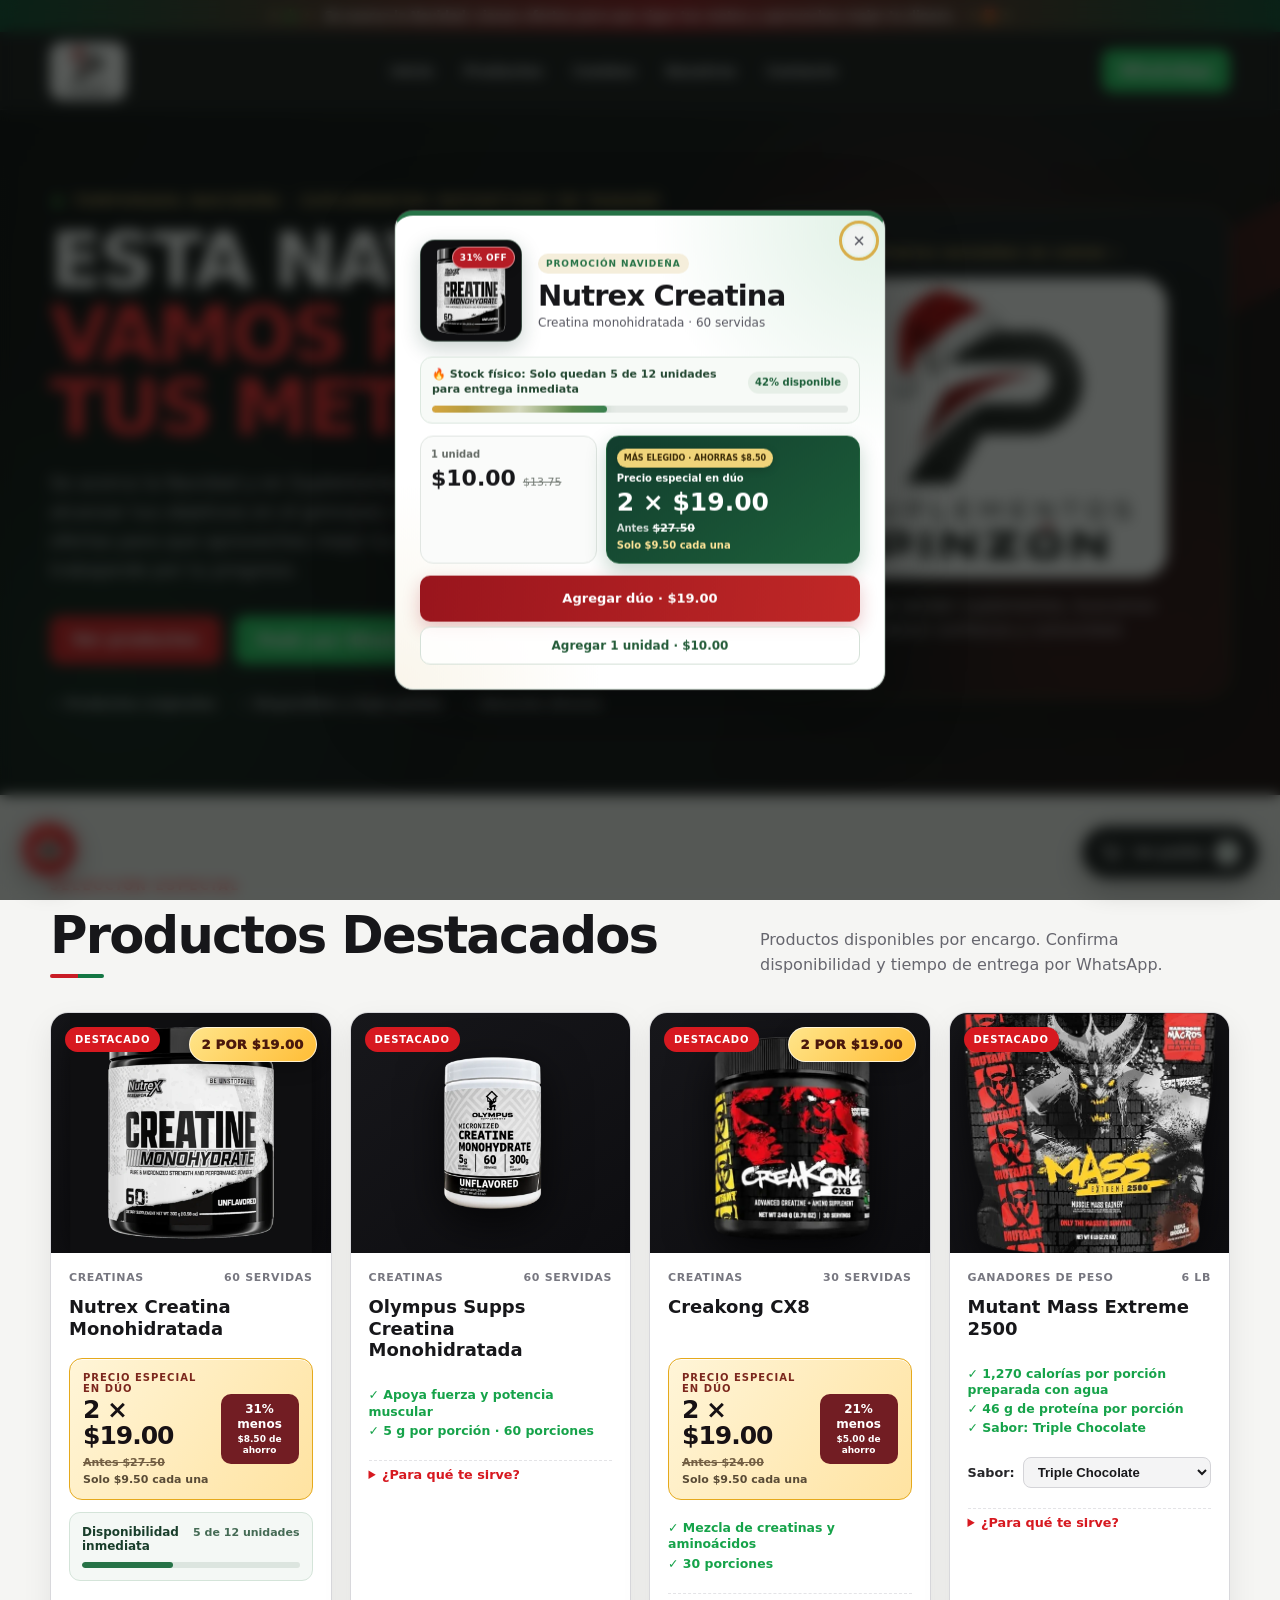
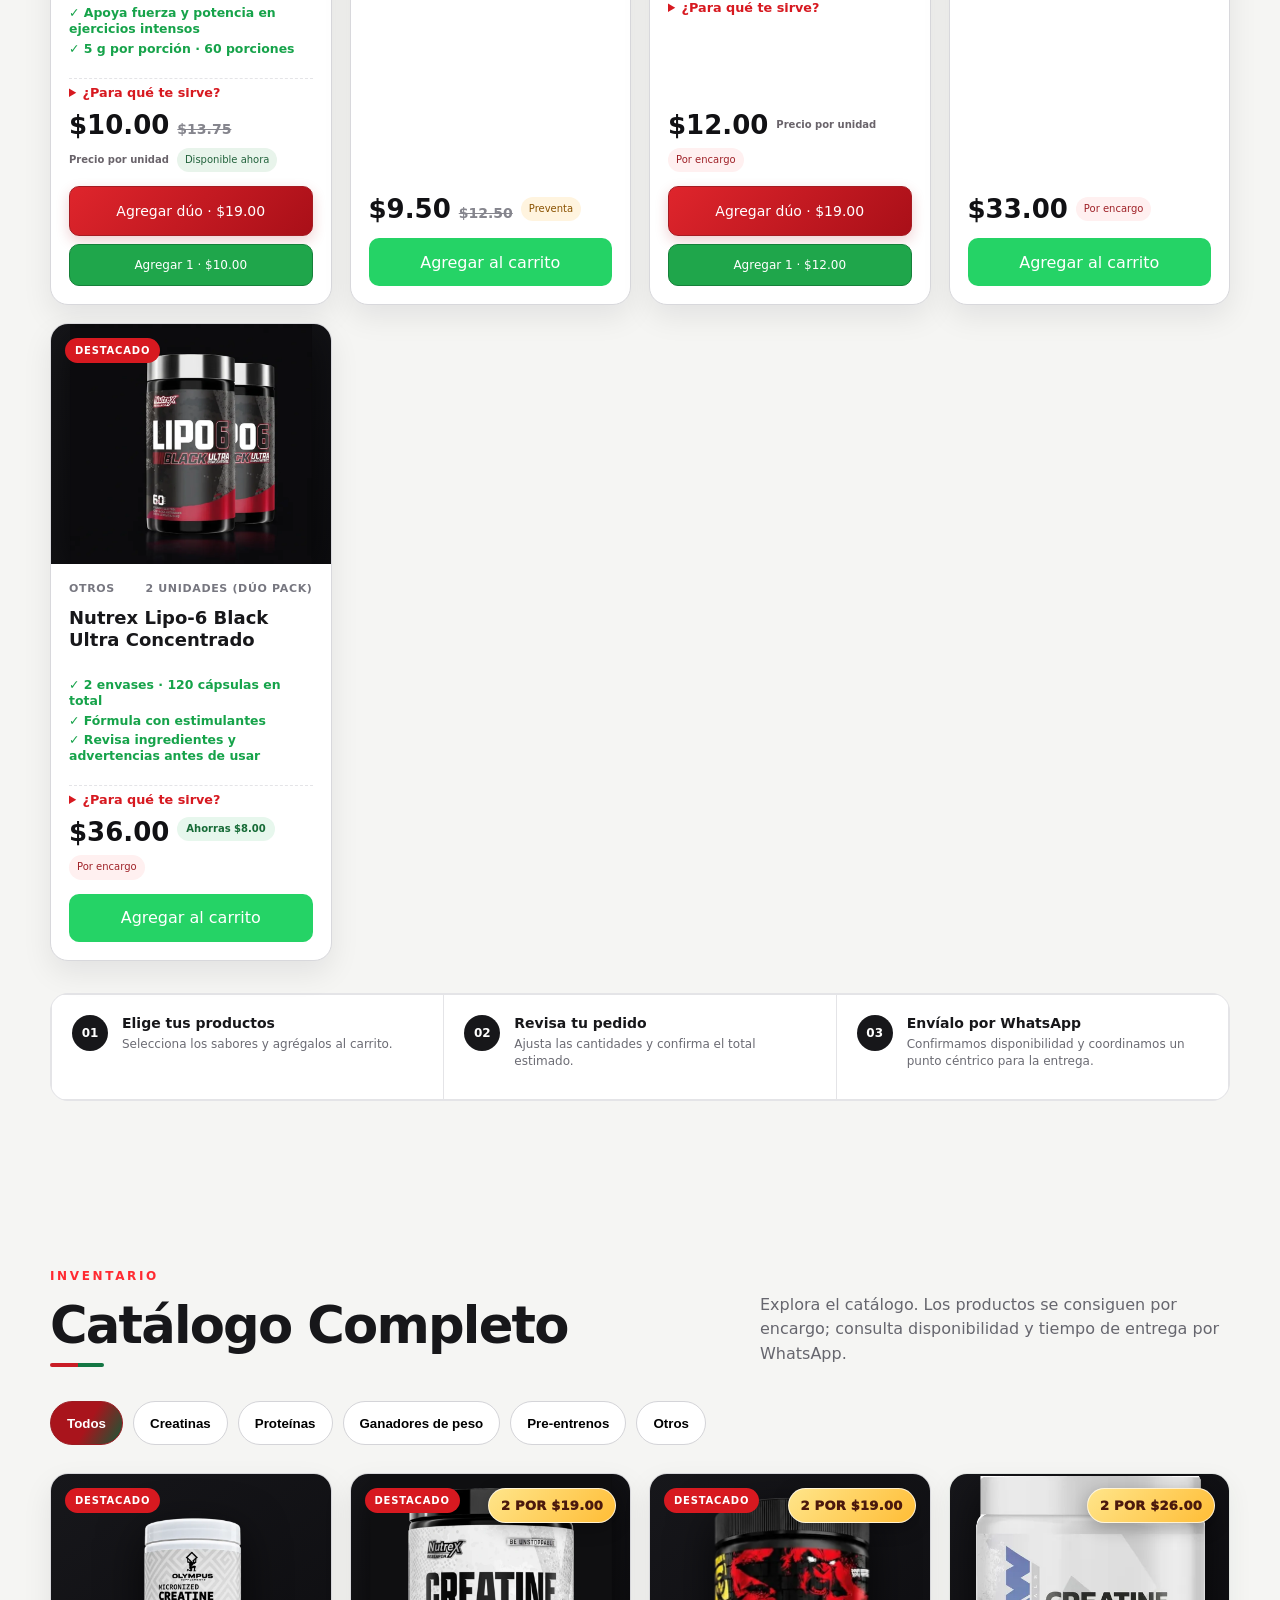
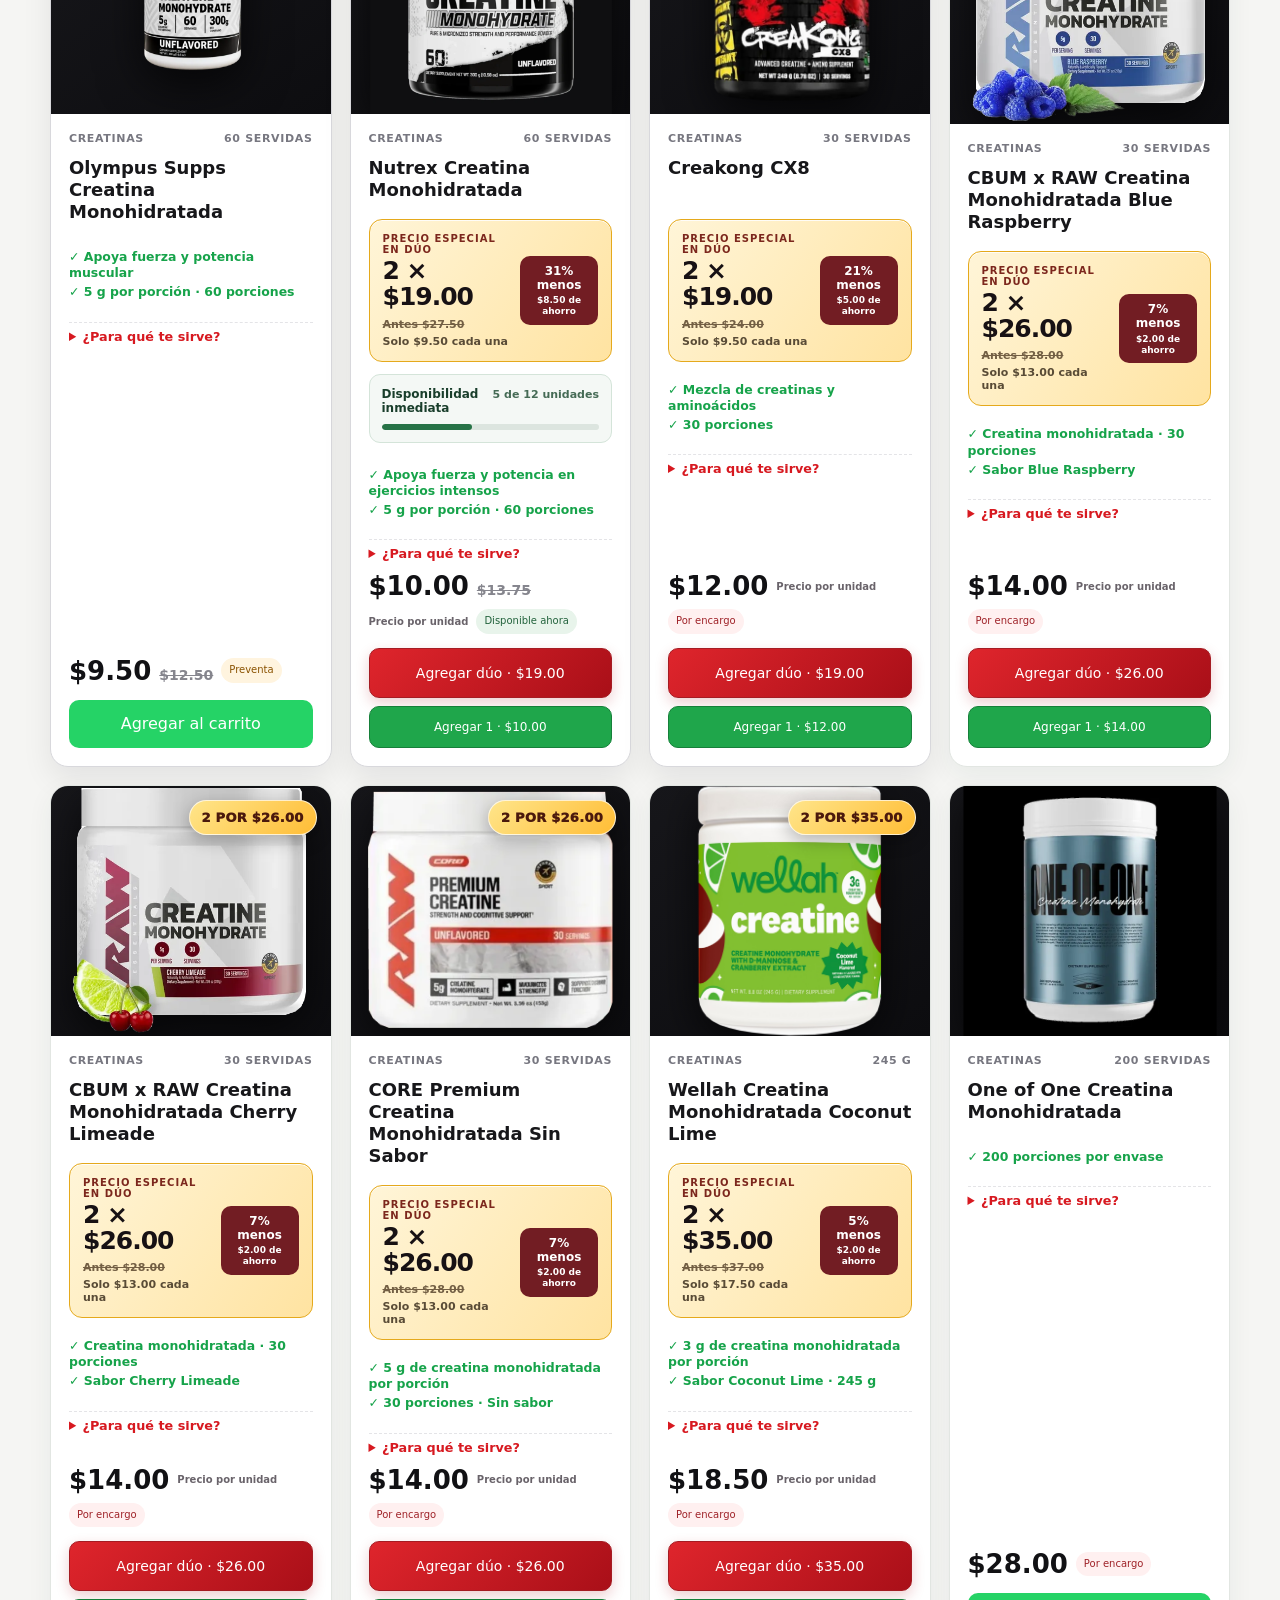
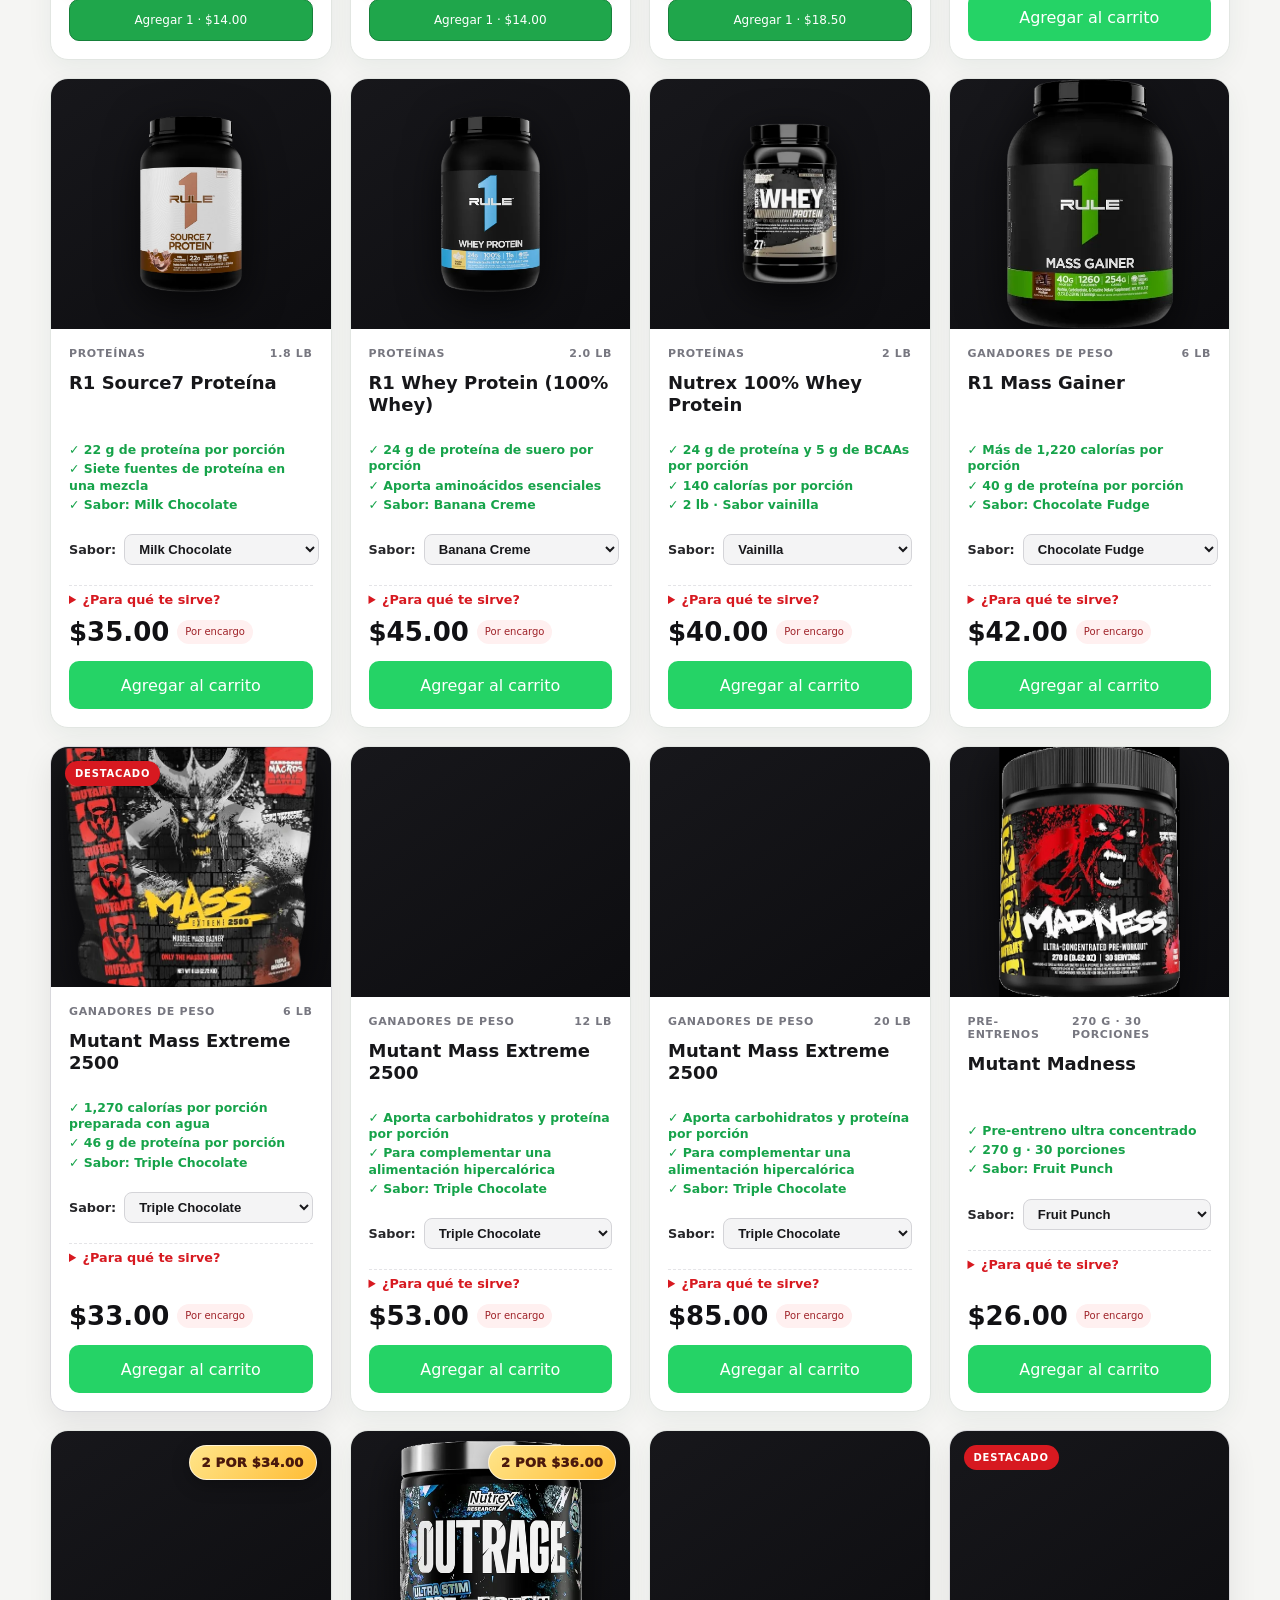
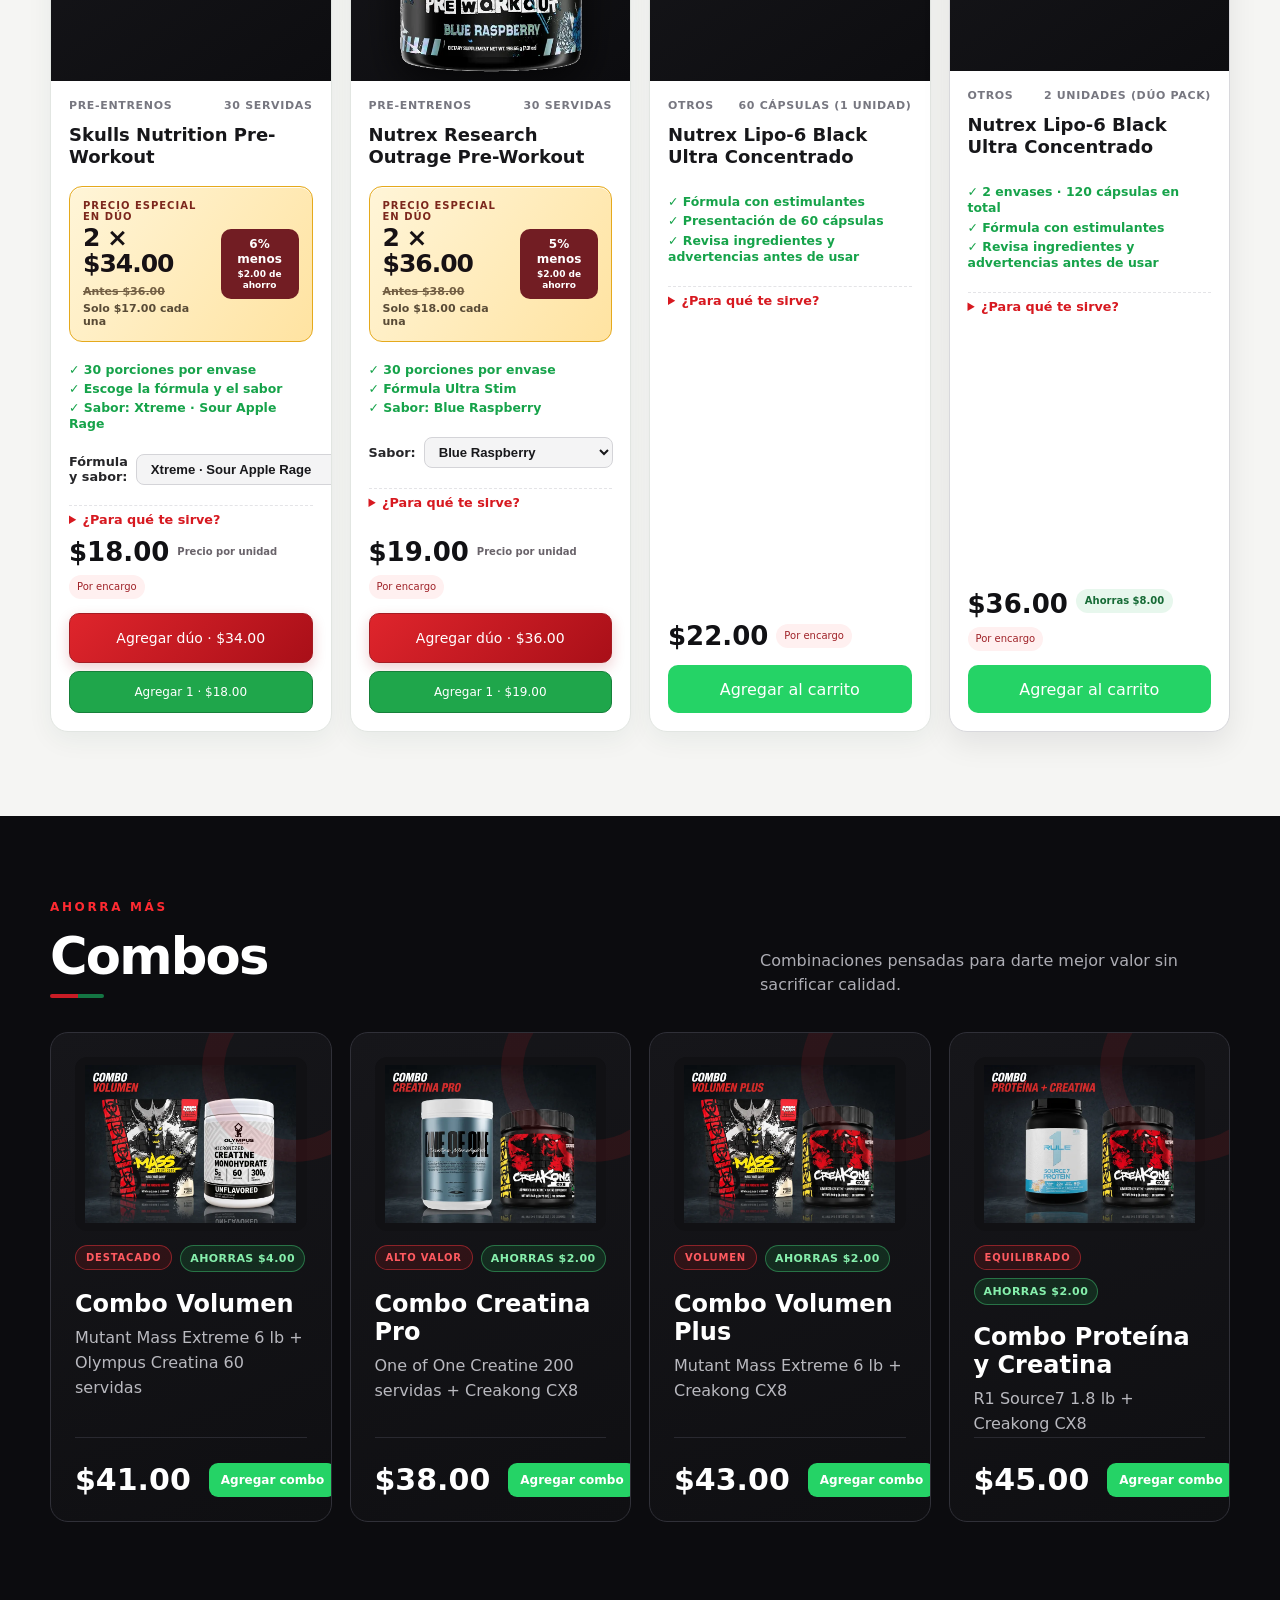
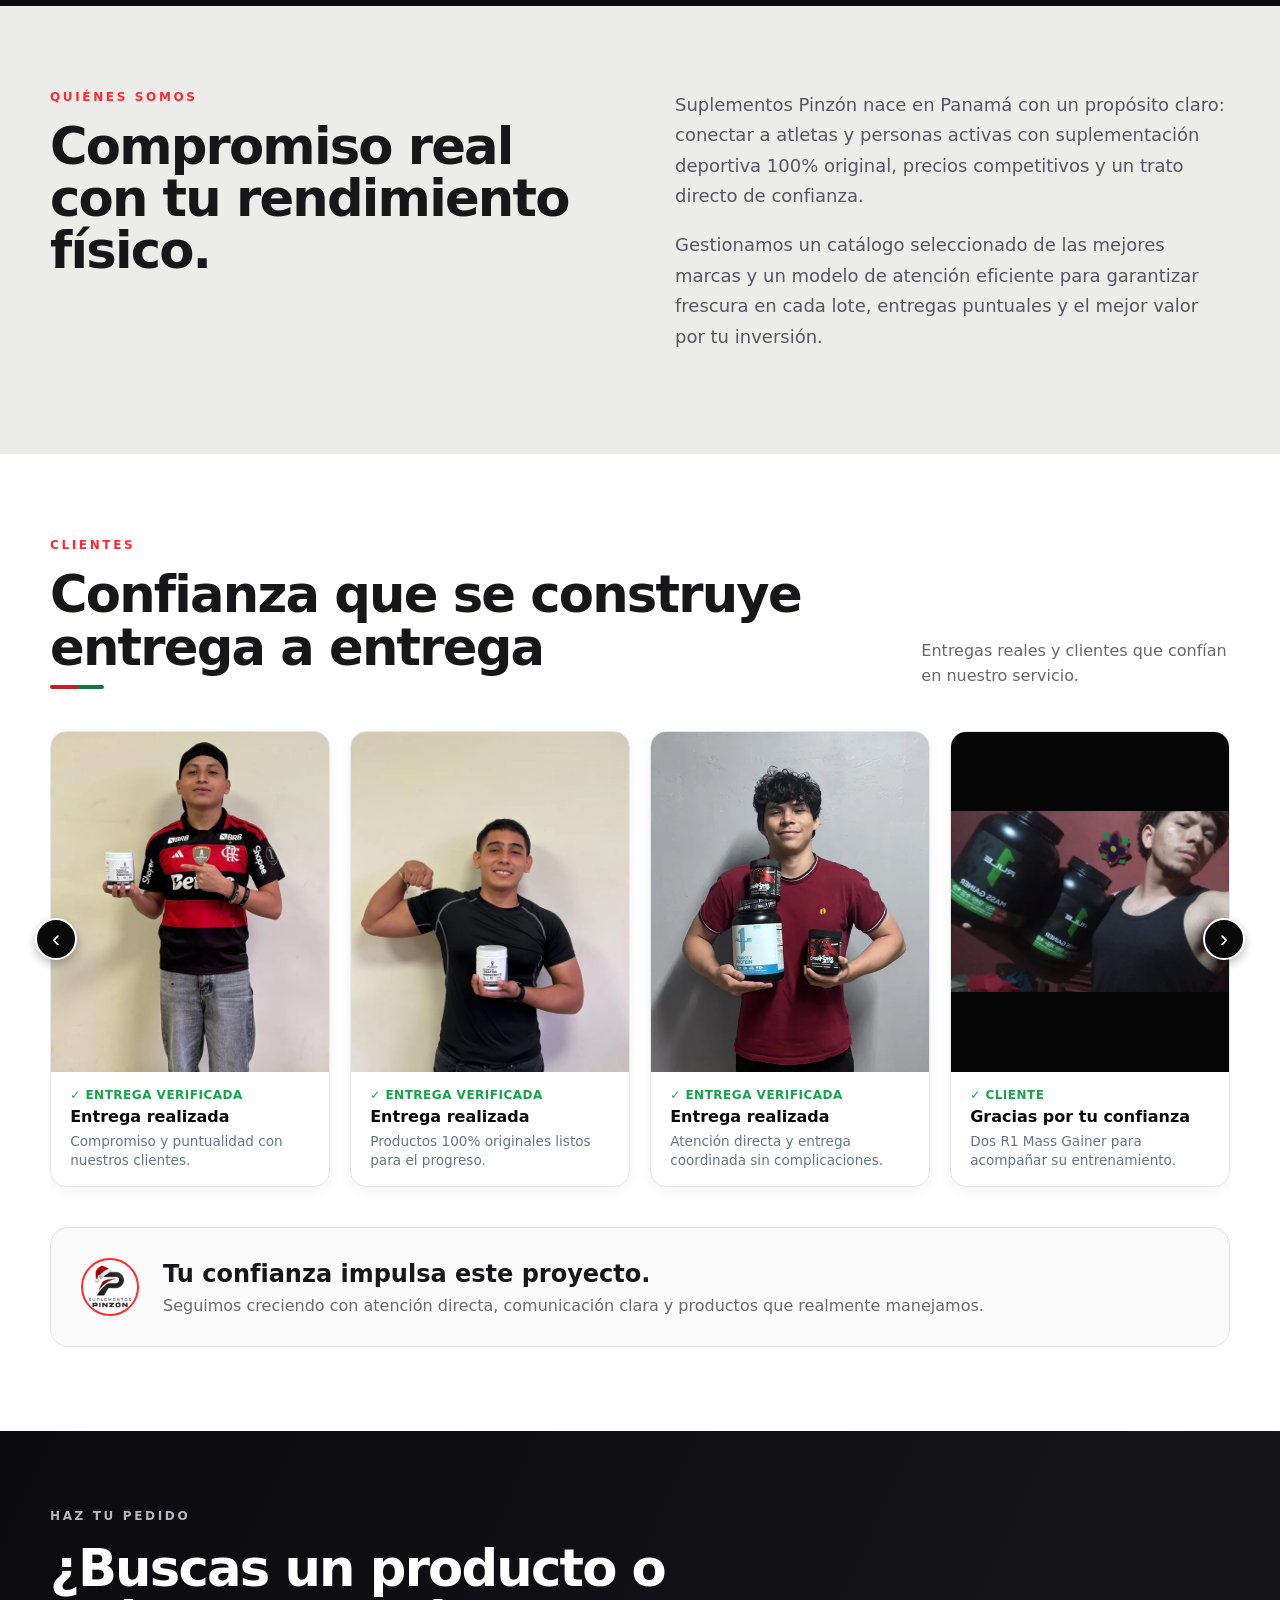
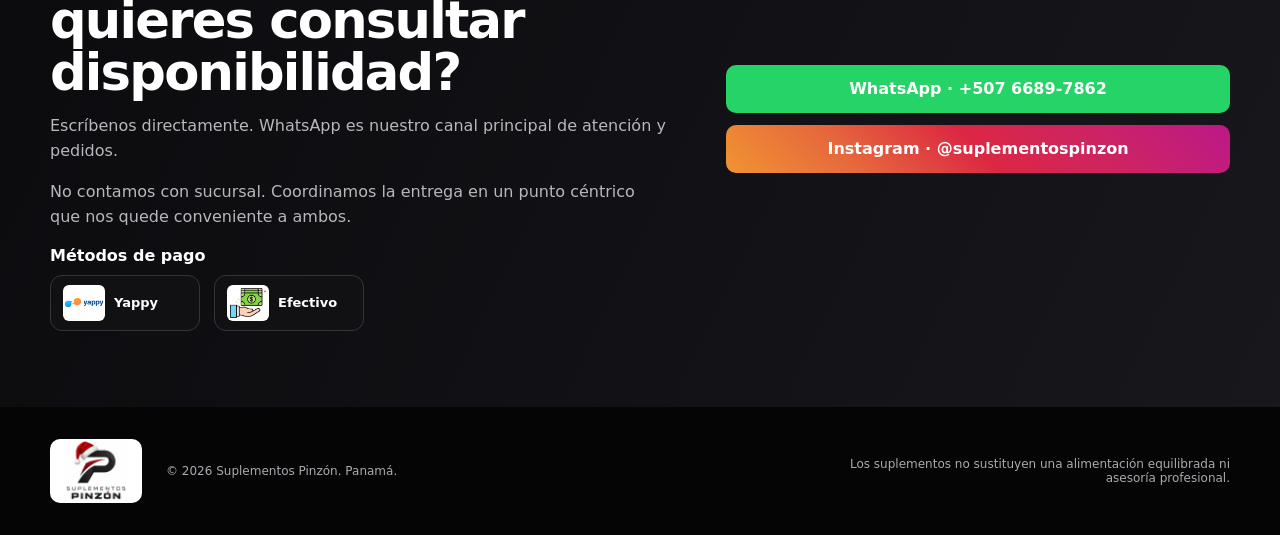
<file: index.html>
<!doctype html>
<html lang="es">
<head>
  <meta charset="utf-8" />
  <meta name="viewport" content="width=device-width, initial-scale=1" />
  <meta name="theme-color" content="#73151b" />
  <meta name="description" content="Suplementos Pinzón: creatinas, proteínas, ganadores de peso y suplementos deportivos en Panamá. Productos originales, disponibles y bajo pedido." />
  <title>Suplementos Pinzón | Panamá</title>
  <link rel="stylesheet" href="styles.css?v=84" />
</head>
<body>
  <div class="holiday-announcement">
    <span class="holiday-ornament" aria-hidden="true">✦ 🎄 ✦</span>
    <span>Se acerca la Navidad: vienen ofertas para que sigas tus metas y aproveches mejor tu dinero.</span>
    <span class="holiday-ornament" aria-hidden="true">✦ 🎁 ✦</span>
  </div>
  <header class="site-header">
    <a class="brand brand-logo" href="#inicio" aria-label="Suplementos Pinzón">
      <img src="assets/logo-navidad.png" alt="Suplementos Pinzón" />
    </a>
    <button class="menu-btn" id="menuBtn" aria-label="Abrir menú" aria-expanded="false">☰</button>
    <nav id="navMenu" class="nav-menu" aria-label="Navegación principal">
      <a href="#inicio">Inicio</a>
      <a href="#productos">Productos</a>
      <a href="#combos">Combos</a>
      <a href="#nosotros">Nosotros</a>
      <a href="#contacto">Contacto</a>
    </nav>
    <a class="header-cta" href="https://wa.me/50766897862?text=Hola%2C%20vi%20Suplementos%20Pinz%C3%B3n%20y%20quiero%20consultar%20disponibilidad%20y%20precios." target="_blank" rel="noopener">WhatsApp</a>
  </header>
  <button class="cart-fab" id="cartOpenBtn" type="button" aria-haspopup="dialog" aria-controls="cartDialog">
    <svg class="cart-icon" viewBox="0 0 24 24" aria-hidden="true" focusable="false">
      <path d="M3 4h2l2.2 10.1a2 2 0 0 0 2 1.6h7.9a2 2 0 0 0 1.9-1.4L21 8H6" fill="none" stroke="currentColor" stroke-width="1.8" stroke-linecap="round" stroke-linejoin="round"/>
      <circle cx="10" cy="19" r="1.4" fill="currentColor"/>
      <circle cx="17" cy="19" r="1.4" fill="currentColor"/>
    </svg>
    <span>Ver pedido</span>
    <span class="cart-count" id="cartCount" aria-live="polite">0</span>
  </button>
  <div class="welcome-bot" id="welcomeBot">
    <button class="welcome-bot-toggle" id="welcomeBotToggle" type="button" aria-label="Abrir saludo de Pinzón Bot" aria-controls="welcomeBotMessage" aria-expanded="false">
      <svg viewBox="0 0 48 48" aria-hidden="true" focusable="false">
        <path d="M24 7v6" fill="none" stroke="currentColor" stroke-width="3" stroke-linecap="round"/>
        <circle cx="24" cy="5" r="3" fill="#ffd64a"/>
        <rect x="8" y="14" width="32" height="26" rx="9" fill="currentColor"/>
        <rect x="13" y="19" width="22" height="14" rx="5" fill="#17171a"/>
        <circle cx="19" cy="26" r="2" fill="#fff"/>
        <circle cx="29" cy="26" r="2" fill="#fff"/>
        <path d="M19 36h10" fill="none" stroke="#ffd64a" stroke-width="2.5" stroke-linecap="round"/>
        <path d="M5 23v8M43 23v8" fill="none" stroke="currentColor" stroke-width="3" stroke-linecap="round"/>
      </svg>
    </button>
    <section class="welcome-bot-message" id="welcomeBotMessage" aria-labelledby="welcomeBotTitle" hidden>
      <button class="welcome-bot-close" id="welcomeBotClose" type="button" aria-label="Cerrar saludo">×</button>
      <p class="welcome-bot-label">Pinzón Bot · En línea</p>
      <div class="welcome-bot-conversation" id="welcomeBotConversation" aria-live="polite">
        <div id="welcomeBotIntro">
          <h2 id="welcomeBotTitle">¡Hola! Viniste al lugar indicado 🔥</h2>
          <p class="welcome-bot-question">¿Cuál es tu objetivo o qué suplemento te llama la atención?</p>
          <div class="welcome-bot-options" role="group" aria-label="Elige tu objetivo o el suplemento que te interesa">
            <button type="button" data-bot-category="Creatinas">⚡ Creatina Monohidratada</button>
            <button type="button" data-bot-category="Ganadores de peso">📈 Ganador de Peso</button>
            <button type="button" data-bot-category="Pre-entrenos">💥 Pre-Entreno</button>
            <button type="button" data-bot-category="Otros">🔥 Quemadores de Grasa</button>
            <button type="button" data-bot-category="Combos">📦 Combos / Promos</button>
          </div>
        </div>
        <div class="welcome-bot-answer" id="welcomeBotAnswer" hidden>
          <p class="welcome-bot-feedback" id="welcomeBotFeedback"></p>
          <div class="welcome-bot-recommendation">
            <span>RECOMENDACIÓN</span>
            <h3 id="welcomeBotProductName"></h3>
            <p id="welcomeBotProductSpecs"></p>
          </div>
          <button class="welcome-bot-cta" id="welcomeBotCta" type="button">Ver producto en catálogo</button>
          <a class="welcome-bot-secondary" id="welcomeBotWhatsapp" href="#" target="_blank" rel="noopener noreferrer">💬 Consultar asesoría por WhatsApp</a>
          <button class="welcome-bot-restart" id="welcomeBotRestart" type="button">← Elegir otra opción</button>
        </div>
      </div>
    </section>
  </div>
  <dialog class="nutrex-notice" id="nutrexNotice" aria-labelledby="nutrexNoticeTitle">
    <button class="nutrex-notice-close" id="nutrexNoticeClose" type="button" aria-label="Cerrar notificación">×</button>
    <div class="nutrex-notice-product">
      <div class="nutrex-notice-image">
        <img src="assets/creatinas/nutrex.webp" alt="Bote de Nutrex Creatina Monohidratada" />
        <span class="nutrex-notice-image-badge" id="nutrexNoticePriceBadge">31% OFF</span>
      </div>
      <div class="nutrex-notice-product-copy">
        <p class="nutrex-notice-label">Promoción navideña</p>
        <h2 id="nutrexNoticeTitle">Nutrex Creatina</h2>
        <p class="nutrex-notice-subtitle">Creatina monohidratada · 60 servidas</p>
      </div>
    </div>
    <div class="nutrex-stock-live">
      <div class="nutrex-stock-live-copy">
        <span id="nutrexNoticeStockText">🔥 Stock físico: Solo quedan 5 de 12 unidades para entrega inmediata</span>
        <strong id="nutrexNoticeStockCount">42% disponible</strong>
      </div>
      <div class="nutrex-stock-meter" role="progressbar" aria-label="Inventario disponible de Nutrex Creatina" aria-valuemin="0" aria-valuemax="12" aria-valuenow="5">
        <span id="nutrexNoticeStockBar" style="width: 42%"></span>
      </div>
      <p class="nutrex-notice-feedback" id="nutrexNoticeFeedback" aria-live="polite" hidden></p>
    </div>
    <div class="nutrex-notice-prices">
      <div class="nutrex-notice-price">
        <span>1 unidad</span>
        <div class="nutrex-unit-price">
          <strong id="nutrexNoticeSinglePrice">$10.00</strong>
          <del id="nutrexNoticeSingleRegular">$13.75</del>
        </div>
      </div>
      <div class="nutrex-notice-price nutrex-notice-price--duo">
        <span class="nutrex-notice-choice-badge" id="nutrexNoticeChoice">MÁS ELEGIDO · AHORRAS $8.50</span>
        <span>Precio especial en dúo</span>
        <strong id="nutrexNoticeDuoPrice">2 × $19.00</strong>
        <small>Antes <del id="nutrexNoticeDuoRegular">$27.50</del></small>
        <b id="nutrexNoticeUnitPrice">Solo $9.50 cada una</b>
      </div>
    </div>
    <button class="nutrex-notice-cta add-to-cart-btn" type="button" data-cart-type="product" data-cart-id="nutrex60" data-add-quantity="2">Agregar dúo · $19.00</button>
    <button class="nutrex-notice-secondary add-to-cart-btn" type="button" data-cart-type="product" data-cart-id="nutrex60">Agregar 1 unidad · $10.00</button>
  </dialog>

  <main>
    <section class="hero" id="inicio">
      <div class="hero-copy">
        <p class="eyebrow holiday-eyebrow">🎄 TEMPORADA NAVIDEÑA · SUPLEMENTOS DEPORTIVOS EN PANAMÁ</p>
        <h1>Esta Navidad, <span>vamos por tus metas.</span></h1>
        <p class="hero-text">Se acerca la Navidad y en Suplementos Pinzón queremos ayudarte a alcanzar tus objetivos en el gimnasio. Por eso traeremos muchas ofertas para que aproveches mejor tu dinero mientras sigues trabajando por tu progreso.</p>
        <div class="hero-actions">
          <a class="btn btn-primary" href="#productos">Ver productos</a>
          <a class="btn btn-secondary" href="https://wa.me/50766897862?text=Hola%2C%20vi%20Suplementos%20Pinz%C3%B3n%20y%20quiero%20consultar%20disponibilidad%20y%20precios." target="_blank" rel="noopener">Pedir por WhatsApp</a>
        </div>
        <div class="trust-row">
          <span>✓ Productos originales</span>
          <span>✓ Disponibles y bajo pedido</span>
          <span>✓ Atención directa</span>
        </div>
      </div>
      <div class="hero-card" aria-label="Identidad de Suplementos Pinzón">
        <div class="hero-glow"></div>
        <p class="holiday-card-badge">✦ OFERTAS NAVIDEÑAS EN CAMINO ✦</p>
        <div class="hero-logo-wrap">
          <img class="hero-logo" src="assets/logo-navidad.png" alt="Logo oficial de Suplementos Pinzón" />
        </div>
        <p>Más que vender suplementos, buscamos construir confianza y comunidad.</p>
      </div>
    </section>

    <section class="section" id="productos">
      <div class="section-head">
        <div>
          <p class="eyebrow">SELECCIÓN ESPECIAL</p>
          <h2>Productos Destacados</h2>
        </div>
        <p>Productos disponibles por encargo. Confirma disponibilidad y tiempo de entrega por WhatsApp.</p>
      </div>
      <div class="product-grid" id="featuredProductGrid" aria-label="Productos destacados"></div>
      <ol class="purchase-guide" aria-label="Cómo hacer un pedido">
        <li>
          <span>01</span>
          <div><strong>Elige tus productos</strong><small>Selecciona los sabores y agrégalos al carrito.</small></div>
        </li>
        <li>
          <span>02</span>
          <div><strong>Revisa tu pedido</strong><small>Ajusta las cantidades y confirma el total estimado.</small></div>
        </li>
        <li>
          <span>03</span>
          <div><strong>Envíalo por WhatsApp</strong><small>Confirmamos disponibilidad y coordinamos un punto céntrico para la entrega.</small></div>
        </li>
      </ol>
    </section>

    <section class="section" id="catalogo">
      <div class="section-head">
        <div>
          <p class="eyebrow">INVENTARIO</p>
          <h2>Catálogo Completo</h2>
        </div>
        <p>Explora el catálogo. Los productos se consiguen por encargo; consulta disponibilidad y tiempo de entrega por WhatsApp.</p>
      </div>
      <div class="filters" id="filters" aria-label="Filtros de productos"></div>
      <div class="product-grid" id="productGrid"></div>
    </section>

    <section class="section section-dark" id="combos">
      <div class="section-head light">
        <div>
          <p class="eyebrow">AHORRA MÁS</p>
          <h2>Combos</h2>
        </div>
        <p>Combinaciones pensadas para darte mejor valor sin sacrificar calidad.</p>
      </div>
      <div class="combo-grid" id="comboGrid"></div>
    </section>

    <section class="section section-split" id="nosotros">
      <div>
        <p class="eyebrow">QUIÉNES SOMOS</p>
        <h2>Compromiso real con tu rendimiento físico.</h2>
      </div>
      <div class="about-copy">
        <p>Suplementos Pinzón nace en Panamá con un propósito claro: conectar a atletas y personas activas con suplementación deportiva 100% original, precios competitivos y un trato directo de confianza.</p>
        <p>Gestionamos un catálogo seleccionado de las mejores marcas y un modelo de atención eficiente para garantizar frescura en cada lote, entregas puntuales y el mejor valor por tu inversión.</p>
      </div>
    </section>

    <!-- SECCIÓN CLIENTES CON CARRUSEL -->
    <section class="section clients-section" id="clientes">
      <div class="section-head">
        <div>
          <p class="eyebrow">CLIENTES</p>
          <h2>Confianza que se construye entrega a entrega</h2>
        </div>
        <p>Entregas reales y clientes que confían en nuestro servicio.</p>
      </div>

      <div class="carousel-wrapper">
        <button class="carousel-nav-btn prev" id="prevClientBtn" aria-label="Anterior">‹</button>
        
        <div class="carousel-track" id="clientsTrack">
          <!-- Tarjeta 1 -->
          <article class="client-card">
            <div class="client-card-img">
              <img src="assets/optimized/clientes/chanap.webp" alt="Entrega a cliente" loading="lazy" decoding="async" />
            </div>
            <div class="client-card-content">
              <span class="client-verified">✓ Entrega verificada</span>
              <p class="client-name">Entrega realizada</p>
              <p class="client-caption">Compromiso y puntualidad con nuestros clientes.</p>
            </div>
          </article>

          <!-- Tarjeta 2 -->
          <article class="client-card">
            <div class="client-card-img">
              <img src="assets/optimized/clientes/cans.webp" alt="Entrega a cliente" loading="lazy" decoding="async" />
            </div>
            <div class="client-card-content">
              <span class="client-verified">✓ Entrega verificada</span>
              <p class="client-name">Entrega realizada</p>
              <p class="client-caption">Productos 100% originales listos para el progreso.</p>
            </div>
          </article>

          <!-- Tarjeta 3 -->
          <article class="client-card">
            <div class="client-card-img">
              <img src="assets/optimized/clientes/ricard.webp" alt="Entrega a cliente" loading="lazy" decoding="async" />
            </div>
            <div class="client-card-content">
              <span class="client-verified">✓ Entrega verificada</span>
              <p class="client-name">Entrega realizada</p>
              <p class="client-caption">Atención directa y entrega coordinada sin complicaciones.</p>
            </div>
          </article>

          <article class="client-card">
            <div class="client-card-img client-card-img--landscape">
              <img src="assets/optimized/clientes/cliente-r1-mass-gainer.webp" alt="Cliente mostrando dos envases de R1 Mass Gainer" loading="lazy" decoding="async" />
            </div>
            <div class="client-card-content">
              <span class="client-verified">✓ Cliente</span>
              <p class="client-name">Gracias por tu confianza</p>
              <p class="client-caption">Dos R1 Mass Gainer para acompañar su entrenamiento.</p>
            </div>
          </article>

          <article class="client-card">
            <div class="client-card-img">
              <img src="assets/optimized/clientes/cliente-creatina.webp" alt="Cliente sosteniendo un envase de creatina monohidratada" loading="lazy" decoding="async" />
            </div>
            <div class="client-card-content">
              <span class="client-verified">✓ Cliente</span>
              <p class="client-name">Gracias por tu confianza</p>
              <p class="client-caption">Nutrex 60 serv entregada ✅📦</p>
            </div>
          </article>

          <article class="client-card">
            <div class="client-card-img">
              <img src="assets/optimized/clientes/cliente-entrega-2026-01.jpg" alt="Cliente mostrando su suplemento de creatina" loading="lazy" decoding="async" />
            </div>
            <div class="client-card-content">
              <span class="client-verified">✓ Cliente</span>
              <p class="client-name">Gracias por tu confianza</p>
              <p class="client-caption">Un suplemento más para acompañar su entrenamiento.</p>
            </div>
          </article>

          <article class="client-card">
            <div class="client-card-img">
              <img src="assets/optimized/clientes/cliente-entrega-2026-02.jpg" alt="Cliente mostrando su envase de creatina monohidratada" loading="lazy" decoding="async" />
            </div>
            <div class="client-card-content">
              <span class="client-verified">✓ Cliente</span>
              <p class="client-name">Gracias por tu confianza</p>
              <p class="client-caption">Seguimos creciendo entrega a entrega.</p>
            </div>
          </article>

          <article class="client-card">
            <div class="client-card-img">
              <img src="assets/optimized/clientes/cliente-entrega-2026-03.jpg" alt="Cliente mostrando dos envases de suplemento" loading="lazy" decoding="async" />
            </div>
            <div class="client-card-content">
              <span class="client-verified">✓ Cliente</span>
              <p class="client-name">Gracias por tu confianza</p>
              <p class="client-caption">Entrega realizada con éxito.</p>
            </div>
          </article>

          <article class="client-card">
            <div class="client-card-img">
              <img src="assets/optimized/clientes/cliente-entrega-2026-04.jpg" alt="Cliente mostrando un envase de creatina" loading="lazy" decoding="async" />
            </div>
            <div class="client-card-content">
              <span class="client-verified">✓ Cliente</span>
              <p class="client-name">Gracias por tu confianza</p>
              <p class="client-caption">Un paso más hacia sus objetivos de entrenamiento.</p>
            </div>
          </article>
        </div>

        <button class="carousel-nav-btn next" id="nextClientBtn" aria-label="Siguiente">›</button>
      </div>

      <div class="client-placeholder" style="margin-top: 1.5rem;">
        <div style="width: 58px; height: 58px; min-width: 58px; max-width: 58px; border-radius: 50%; border: 2px solid #ff2a2a; background: #ffffff; display: flex; align-items: center; justify-content: center; overflow: hidden; flex-shrink: 0; box-sizing: border-box;">
          <img src="assets/logo-navidad.png" alt="Logo navideño de Suplementos Pinzón" style="width: 100%; height: 100%; object-fit: contain; padding: 4px; display: block;">
        </div>
        <div>
          <h3>Tu confianza impulsa este proyecto.</h3>
          <p>Seguimos creciendo con atención directa, comunicación clara y productos que realmente manejamos.</p>
        </div>
      </div>
    </section>

    <section class="contact-section" id="contacto">
      <div>
        <p class="eyebrow">HAZ TU PEDIDO</p>
        <h2>¿Buscas un producto o quieres consultar disponibilidad?</h2>
        <p>Escríbenos directamente. WhatsApp es nuestro canal principal de atención y pedidos.</p>
        <p class="delivery-info">No contamos con sucursal. Coordinamos la entrega en un punto céntrico que nos quede conveniente a ambos.</p>
        <div class="payment-methods">
          <strong>Métodos de pago</strong>
          <div class="payment-method-list">
            <div class="payment-method">
              <img src="assets/optimized/pagos/yappy.webp" alt="Yappy" loading="lazy" decoding="async" />
              <span>Yappy</span>
            </div>
            <div class="payment-method">
              <img src="assets/optimized/pagos/efectivo.webp" alt="Efectivo" loading="lazy" decoding="async" />
              <span>Efectivo</span>
            </div>
          </div>
        </div>
      </div>
      <div class="contact-actions">
        <a class="btn btn-whatsapp" href="https://wa.me/50766897862?text=Hola%2C%20vi%20Suplementos%20Pinz%C3%B3n%20y%20quiero%20consultar%20disponibilidad%20y%20precios." target="_blank" rel="noopener">WhatsApp · +507 6689-7862</a>
        <a class="btn btn-instagram" href="https://www.instagram.com/suplementospinzon/" target="_blank" rel="noopener">Instagram · @suplementospinzon</a>
      </div>
    </section>
  </main>

  <dialog class="cart-dialog" id="cartDialog" aria-labelledby="cartTitle">
    <div class="cart-panel">
      <header class="cart-header">
        <div>
          <p class="eyebrow">TU COMPRA</p>
          <h2 id="cartTitle">Arma tu pedido</h2>
        </div>
        <button class="cart-close" id="cartCloseBtn" type="button" aria-label="Cerrar carrito">×</button>
      </header>
      <div class="cart-items" id="cartItems" aria-live="polite"></div>
      <footer class="cart-footer">
        <div class="cart-total-row">
          <span>Total estimado</span>
          <strong id="cartTotal">$0.00</strong>
        </div>
        <p>La disponibilidad y entrega se confirman por WhatsApp.</p>
        <a class="cart-checkout" id="cartCheckout" target="_blank" rel="noopener noreferrer" aria-disabled="true" tabindex="-1">Enviar pedido por WhatsApp</a>
      </footer>
    </div>
  </dialog>

  <footer>
    <img class="footer-logo" src="assets/logo-navidad.png" alt="Suplementos Pinzón" />
    <p>© <span id="year"></span> Suplementos Pinzón. Panamá.</p>
    <p class="footer-note">Los suplementos no sustituyen una alimentación equilibrada ni asesoría profesional.</p>
  </footer>

  <script src="data.js?v=79"></script>
  <script src="app.js?v=83"></script>
</body>
</html>
</file>
<file: styles.css>
:root{--bg:#09090b;--panel:#111114;--soft:#17171b;--text:#f5f5f5;--muted:#a8a8b0;--red:#d71920;--red2:#ff2a31;--line:#2a2a31;--white:#fff;--max:1180px}
*{box-sizing:border-box}html{scroll-behavior:smooth}body{margin:0;font-family:Inter,ui-sans-serif,system-ui,-apple-system,Segoe UI,Roboto,Arial,sans-serif;background:#f5f5f3;color:#17171a}a{text-decoration:none;color:inherit}img{display:block;max-width:100%}
.site-header{position:sticky;top:0;z-index:50;height:78px;background:rgba(8,8,10,.94);backdrop-filter:blur(14px);border-bottom:1px solid #202026;display:grid;grid-template-columns:auto 1fr auto;align-items:center;gap:28px;padding:0 max(24px,calc((100vw - var(--max))/2))}
.brand{width:132px;height:58px;display:flex;align-items:center;overflow:hidden;border-radius:12px;background:#fff}.brand img{width:100%;height:100%;object-fit:cover}.nav-menu{display:flex;justify-content:center;gap:30px;color:#d8d8dc;font-size:14px;font-weight:700}.nav-menu a{position:relative;padding:10px 0}.nav-menu a:after{content:"";position:absolute;left:0;right:100%;bottom:4px;height:2px;background:var(--red);transition:.2s}.nav-menu a:hover:after{right:0}.header-cta{background:var(--red);color:#fff;font-weight:800;border-radius:10px;padding:12px 18px}.header-cta:hover,.btn-primary:hover{background:#ef242b}.menu-btn{display:none;background:none;border:1px solid #3b3b43;color:#fff;border-radius:8px;padding:8px 10px;font-size:20px}
.hero{min-height:620px;background:radial-gradient(circle at 72% 35%,rgba(215,25,32,.18),transparent 28%),linear-gradient(120deg,#09090b 0%,#111114 62%,#18090b 100%);color:#fff;display:grid;grid-template-columns:1.15fr .85fr;gap:60px;align-items:center;padding:84px max(24px,calc((100vw - var(--max))/2));position:relative;overflow:hidden}.hero:before{content:"";position:absolute;right:-120px;top:-120px;width:420px;height:850px;background:linear-gradient(145deg,transparent 35%,rgba(215,25,32,.18) 35% 43%,transparent 43%);transform:rotate(5deg)}
.hero:before{pointer-events:none;animation:hero-shift 16s ease-in-out infinite alternate}
.eyebrow{font-size:12px;letter-spacing:.22em;font-weight:900;color:var(--red2);margin:0 0 16px}.hero h1{font-size:clamp(46px,6vw,78px);line-height:.96;letter-spacing:-.045em;max-width:820px;margin:0 0 24px;text-transform:uppercase}.hero h1 span{color:var(--red2)}.hero-text{font-size:18px;line-height:1.6;color:#c5c5ca;max-width:650px}.hero-actions{display:flex;gap:14px;flex-wrap:wrap;margin:32px 0}.btn{display:inline-flex;align-items:center;justify-content:center;min-height:48px;padding:0 22px;border-radius:10px;font-weight:900;transition:.2s}.btn-primary{background:var(--red);color:#fff}.btn-secondary{border:1px solid #55555f;color:#fff;background:#0c0c0f}.btn-secondary:hover{border-color:#fff}.trust-row{display:flex;gap:22px;flex-wrap:wrap;color:#bcbcc2;font-size:13px;font-weight:700}
.hero-card{min-height:390px;border:1px solid #2c2c33;border-radius:28px;background:linear-gradient(160deg,#17171b,#0b0b0d);display:flex;flex-direction:column;align-items:center;justify-content:center;padding:38px;position:relative;overflow:hidden;box-shadow:0 30px 70px rgba(0,0,0,.35)}.hero-card img{width:min(360px,78%);border-radius:26px;position:relative;z-index:2}.hero-card p{max-width:420px;text-align:center;color:#bfbfc5;line-height:1.55;position:relative;z-index:2}.hero-glow{position:absolute;width:420px;height:420px;border-radius:50%;background:rgba(215,25,32,.16);filter:blur(70px);right:-120px;bottom:-160px}
.section{padding:84px max(24px,calc((100vw - var(--max))/2))}.section-head{display:flex;align-items:flex-end;justify-content:space-between;gap:40px;margin-bottom:34px}.section-head h2,.section-split h2,.contact-section h2{font-size:clamp(34px,4vw,54px);line-height:1.02;margin:0;letter-spacing:-.035em}.section-head>p{max-width:470px;color:#66666e;line-height:1.55;margin:0}.filters{display:flex;flex-wrap:wrap;gap:10px;margin-bottom:28px}.filter-btn{border:1px solid #d4d4d8;background:#fff;border-radius:999px;padding:10px 16px;font-weight:800;cursor:pointer}.filter-btn.active{background:#121216;color:#fff;border-color:#121216}
.product-grid{display:grid;grid-template-columns:repeat(4,1fr);gap:18px}.product-card{background:#fff;border:1px solid #dedee2;border-radius:18px;overflow:hidden;display:flex;flex-direction:column;transition:.2s;box-shadow:0 8px 26px rgba(0,0,0,.05)}.product-card:hover{transform:translateY(-4px);box-shadow:0 16px 36px rgba(0,0,0,.09)}
.product-info{padding:18px;display:flex;flex-direction:column;flex:1}.product-meta{display:flex;justify-content:space-between;gap:10px;color:#777780;font-size:11px;font-weight:800;text-transform:uppercase;letter-spacing:.06em}.product-info h3{font-size:18px;line-height:1.22;margin:12px 0 18px;min-height:44px}.price-row{display:flex;align-items:flex-end;justify-content:space-between;gap:12px;margin-top:auto;margin-bottom:14px}.price-row strong{font-size:26px;color:#111114}.price-row small{font-size:10px;color:#777780;text-align:right;max-width:110px}.price-values{display:flex;align-items:baseline;flex-wrap:wrap;gap:8px}.price-row .original-price{font-size:14px;font-weight:600;color:#85858d;text-decoration:line-through;white-space:nowrap}

/* BOTONES DE CONSULTA WHATSAPP EN LAS TARJETAS */
.card-btn{background:#25d366;color:#fff;font-weight:800;border-radius:10px;padding:12px 18px;text-align:center;font-size:13px;transition:background .2s,transform .2s;display:block}
.card-btn:hover{background:#1ebc59;transform:translateY(-1px);color:#fff}
.add-to-cart-btn{border:0;font:inherit;cursor:pointer}
.card-btn.add-to-cart-btn{width:100%}
.product-card .card-btn.add-to-cart-btn:disabled{background:#a1a1aa;color:#fff;cursor:not-allowed;opacity:.78;transform:none}
.combo-bottom .add-to-cart-btn{padding:10px 12px;border-radius:9px;background:#25d366;color:#fff;font-size:12px;font-weight:800;white-space:nowrap}
.combo-bottom .add-to-cart-btn:hover{background:#1ebc59}

.cart-fab{position:fixed;right:22px;bottom:22px;z-index:60;display:flex;align-items:center;gap:10px;min-height:52px;padding:0 17px;border:1px solid #34343b;border-radius:999px;background:#17171a;color:#fff;font-size:14px;font-weight:900;box-shadow:0 8px 28px rgba(0,0,0,.3);cursor:pointer;transition:transform .2s,background .2s,border-color .2s}
.cart-fab:hover{background:#29292f;border-color:#55555f;transform:translateY(-2px)}
.cart-fab.is-updated{animation:cart-pop .38s cubic-bezier(.2,.8,.2,1)}
.cart-icon{width:23px;height:23px;flex:0 0 23px}
.cart-fab:hover .cart-icon,.cart-fab.is-updated .cart-icon{animation:cart-icon-move .55s ease-in-out}
.cart-count{display:grid;place-items:center;min-width:25px;height:25px;padding:0 6px;border-radius:999px;background:#fff;color:#146b35;font-size:12px}

.welcome-bot{position:fixed;left:20px;bottom:22px;z-index:59;display:flex;align-items:flex-end;gap:12px}
.welcome-bot-toggle{position:relative;display:grid;place-items:center;width:58px;height:58px;flex:0 0 58px;border:3px solid #fff;border-radius:50%;background:linear-gradient(145deg,#ff343a,#c60e16);color:#fff;box-shadow:0 8px 26px rgba(0,0,0,.28);cursor:pointer;transition:transform .2s ease,box-shadow .2s ease}
.welcome-bot-toggle:hover{transform:translateY(-3px) rotate(-5deg);box-shadow:0 12px 30px rgba(0,0,0,.32)}
.welcome-bot-toggle svg{width:34px;height:34px}
.welcome-bot-toggle::after{position:absolute;inset:-6px;border:2px solid rgba(215,25,32,.5);border-radius:50%;content:"";animation:bot-pulse 2.4s ease-out infinite}
.welcome-bot-message{position:relative;width:min(340px,calc(100vw - 112px));max-height:min(72vh,560px);overflow-y:auto;overscroll-behavior:contain;margin-bottom:68px;padding:17px 18px 16px;border:1px solid #e4e4e7;border-radius:18px;background:#fff;color:#17171a;box-shadow:0 12px 36px rgba(0,0,0,.2);animation:bot-pop-in .42s cubic-bezier(.2,.8,.2,1) both}
.welcome-bot-message[hidden]{display:none}
.welcome-bot-message::after{position:absolute;left:20px;bottom:-8px;width:14px;height:14px;border-right:1px solid #e4e4e7;border-bottom:1px solid #e4e4e7;background:#fff;content:"";transform:rotate(45deg)}
.welcome-bot-label{display:flex;align-items:center;gap:7px;margin:0 26px 8px 0;color:#ba161c;font-size:10px;font-weight:900;letter-spacing:.12em;text-transform:uppercase}
.welcome-bot-label::before{width:7px;height:7px;border-radius:50%;background:#25d366;content:""}
.welcome-bot-message h2{margin:0 24px 6px 0;font-size:17px;line-height:1.2}
.welcome-bot-message p:not(.welcome-bot-label){margin:0 0 13px;color:#5d5d65;font-size:13px;line-height:1.45}
.welcome-bot-cta{display:inline-flex;align-items:center;justify-content:center;min-height:38px;padding:0 13px;border-radius:9px;background:#17171a;color:#fff;font-size:12px;font-weight:800;transition:background .18s ease,transform .18s ease}
.welcome-bot-cta:hover{background:#d71920;color:#fff;transform:translateY(-1px)}
.welcome-bot-options{display:grid;gap:7px}
.welcome-bot-options[hidden],.welcome-bot-answer[hidden]{display:none}
.welcome-bot-options button{min-height:38px;padding:8px 11px;border:1px solid #dedee2;border-radius:9px;background:#fafafa;color:#222228;font:inherit;font-size:12px;font-weight:750;text-align:left;cursor:pointer;transition:background .18s ease,border-color .18s ease,transform .18s ease}
.welcome-bot-options:not([hidden]) button{animation:bot-option-in .36s ease-out both}
.welcome-bot-options:not([hidden]) button:nth-child(2){animation-delay:.05s}
.welcome-bot-options:not([hidden]) button:nth-child(3){animation-delay:.1s}
.welcome-bot-options:not([hidden]) button:nth-child(4){animation-delay:.15s}
.welcome-bot-options:not([hidden]) button:nth-child(5){animation-delay:.2s}
.welcome-bot-options button:hover{transform:translateX(3px);border-color:#d71920;background:#fff5f5}
.welcome-bot-answer>p{margin:0 0 12px;color:#5d5d65;font-size:13px;line-height:1.45}
.welcome-bot-answer.is-animated{animation:bot-answer-in .38s cubic-bezier(.2,.8,.2,1) both}
.welcome-bot-recommendation{margin:0 0 12px;padding:11px 12px;border:1px solid #e7e7eb;border-radius:11px;background:#f8f8f9}
.welcome-bot-recommendation span{color:#ba161c;font-size:9px;font-weight:900;letter-spacing:.1em}
.welcome-bot-recommendation h3{margin:5px 0;font-size:14px;line-height:1.3}
.welcome-bot-recommendation p{margin:0;color:#5d5d65;font-size:12px;line-height:1.4}
.welcome-bot-answer .welcome-bot-cta,.welcome-bot-secondary{display:flex;width:100%;min-height:40px;align-items:center;justify-content:center;padding:9px 11px;border:0;border-radius:9px;background:#17171a;color:#fff;font-size:12px;font-weight:800;text-align:center;cursor:pointer;transition:background .18s ease,transform .18s ease}
.welcome-bot-answer .welcome-bot-cta:hover{background:#d71920;color:#fff;transform:translateY(-1px)}
.welcome-bot-secondary{margin-top:7px;background:#25d366;color:#fff}
.welcome-bot-secondary:hover{background:#1ebc59;color:#fff}
.bot-recommendation-highlight{outline:3px solid #d71920;outline-offset:4px;animation:bot-card-highlight 1s ease-in-out 2}
.welcome-bot-message :focus-visible{outline:3px solid #d71920;outline-offset:2px}
.welcome-bot-restart{display:block;margin-top:8px;padding:5px 0;border:0;background:transparent;color:#696971;font:inherit;font-size:11px;text-decoration:underline;cursor:pointer}
.welcome-bot-restart:hover{color:#ba161c}
.welcome-bot-close{position:absolute;top:9px;right:9px;display:grid;place-items:center;width:28px;height:28px;border:0;border-radius:50%;background:#f1f1f3;color:#56565e;font-size:20px;line-height:1;cursor:pointer}
.welcome-bot-close:hover{background:#e4e4e7;color:#17171a}

.cart-dialog{position:fixed;inset:0;width:100%;height:100%;max-width:none;max-height:none;margin:0;padding:0;border:0;background:transparent;color:#17171a}
.cart-dialog::backdrop{background:rgba(9,9,11,.62);backdrop-filter:blur(3px)}
.cart-panel{display:flex;flex-direction:column;width:min(480px,100%);height:100%;margin-left:auto;background:#fff;box-shadow:-18px 0 55px rgba(0,0,0,.22)}
dialog[open] .cart-panel{animation:cart-slide-in .32s cubic-bezier(.2,.75,.25,1) both}
.cart-header{display:flex;align-items:center;justify-content:space-between;gap:18px;padding:26px 24px 20px;border-bottom:1px solid #e4e4e7}
.cart-header .eyebrow{margin-bottom:7px}
.cart-header h2{margin:0;font-size:27px;letter-spacing:-.03em}
.cart-close{display:grid;place-items:center;width:42px;height:42px;border:1px solid #dedee2;border-radius:50%;background:#fff;color:#17171a;font-size:28px;line-height:1;cursor:pointer}
.cart-items{flex:1;overflow-y:auto;padding:8px 24px}
.cart-empty{margin:26px 0;padding:20px;border:1px dashed #d4d4d8;border-radius:14px;color:#66666e;text-align:center;line-height:1.55}
.cart-item{display:grid;grid-template-columns:minmax(0,1fr) auto;gap:8px 12px;padding:18px 0;border-bottom:1px solid #e9e9ec}
.cart-item-info h3{margin:0 0 5px;font-size:15px;line-height:1.3}
.cart-item-info p{margin:0 0 7px;color:#66666e;font-size:12px}
.cart-item-info>strong{font-size:12px;color:#44444b}
.cart-item-controls{display:flex;align-items:center;gap:8px}
.cart-item-controls button{display:grid;place-items:center;min-width:34px;height:34px;border:1px solid #d4d4d8;border-radius:8px;background:#fff;color:#17171a;font-size:18px;font-weight:700;cursor:pointer}
.cart-item-controls button:disabled{opacity:.4;cursor:not-allowed}
.cart-item-controls .cart-remove{width:auto;padding:0 8px;border:0;color:#a51f24;font-size:11px}
.cart-item-subtotal{grid-column:1/-1;justify-self:end;font-size:14px}
.cart-footer{display:block;padding:20px 24px calc(20px + env(safe-area-inset-bottom));border-top:1px solid #e4e4e7;background:#fafafa;color:#17171a}
.cart-footer .cart-total-row{display:flex;align-items:center;justify-content:space-between;font-size:14px}
.cart-total-row strong{font-size:24px}
.cart-footer p{margin:8px 0 16px;color:#66666e;font-size:12px;line-height:1.45}
.cart-checkout{display:flex;align-items:center;justify-content:center;min-height:48px;padding:10px 14px;border-radius:10px;background:#25d366;color:#fff;font-size:14px;font-weight:900;text-align:center}
.cart-checkout:hover{background:#1ebc59;color:#fff}
.cart-checkout[aria-disabled="true"]{background:#a1a1aa;cursor:not-allowed;pointer-events:none}
.cart-item{animation:cart-item-in .24s ease-out both}
.cart-item:nth-child(2){animation-delay:.035s}
.cart-item:nth-child(3){animation-delay:.07s}

.section-dark{background:#0c0c0f;color:#fff}.section-head.light>p{color:#adadb4}.combo-grid{display:grid;grid-template-columns:repeat(4,1fr);gap:18px}.combo-card{border:1px solid #303038;background:linear-gradient(160deg,#16161a,#0f0f12);border-radius:18px;padding:24px;min-height:240px;display:flex;flex-direction:column;position:relative;overflow:hidden}.combo-card:after{content:"";position:absolute;width:140px;height:140px;border:22px solid rgba(215,25,32,.12);border-radius:50%;right:-55px;top:-55px}.combo-badge,.tag{display:inline-flex;align-self:flex-start;background:rgba(215,25,32,.14);border:1px solid rgba(255,55,62,.45);color:#ff5a60;border-radius:999px;padding:6px 10px;font-size:10px;font-weight:900;text-transform:uppercase;letter-spacing:.08em}.combo-card h3{font-size:24px;margin:18px 0 8px}.combo-card p{color:#b9b9bf;line-height:1.55;margin:0}.combo-bottom{display:flex;align-items:end;justify-content:space-between;gap:18px;margin-top:auto;padding-top:24px;border-top:1px solid #292930}.combo-bottom strong{font-size:30px;color:#fff}.combo-bottom a{color:#ff4b51;font-weight:900;font-size:13px}
.section-split{display:grid;grid-template-columns:1fr 1fr;gap:70px;background:#ececea}.about-copy p{font-size:18px;line-height:1.7;color:#56565e;margin-top:0}.clients-section{background:#fff}.client-placeholder{border:1px solid #e2e2e5;border-radius:18px;padding:30px;display:flex;align-items:center;gap:24px;background:#fafafa}.client-mark{width:76px;height:76px;flex:0 0 76px;background:#101014;color:#fff;border-radius:50%;display:grid;place-items:center;font-size:24px;font-weight:900;border:3px solid var(--red)}.client-placeholder h3{margin:0 0 8px;font-size:24px}.client-placeholder p{margin:0;color:#686870}
.contact-section{background:linear-gradient(115deg,#0b0b0e,#17171c);color:#fff;padding:76px max(24px,calc((100vw - var(--max))/2));display:grid;grid-template-columns:1.1fr .9fr;gap:60px;align-items:center}.contact-section p{color:#b7b7bd;line-height:1.55}.contact-actions{display:grid;gap:12px}
.contact-section .payment-methods{margin-top:14px;color:#fff}
.payment-methods strong{color:#fff}
.payment-method-list{display:flex;flex-wrap:wrap;gap:14px;margin-top:10px}
.payment-method{display:flex;align-items:center;gap:9px;min-width:150px;padding:9px 12px;border:1px solid #34343b;border-radius:12px;background:#111114;color:#fff;font-size:13px;font-weight:800}
.payment-method img{width:42px;height:36px;object-fit:contain;border-radius:6px;background:#fff}
.contact-actions{display:grid;gap:12px}

/* BOTONES DE CONTACTO FINAL: WHATSAPP E INSTAGRAM */
.btn-whatsapp{background:#25d366;color:#fff;font-weight:900;transition:background .2s,transform .2s}
.btn-whatsapp:hover{background:#1ebc59;transform:translateY(-2px);color:#fff}
.btn-instagram{background:linear-gradient(45deg,#f09433 0%,#e6683c 25%,#dc2743 50%,#cc2366 75%,#bc1888 100%);color:#fff;font-weight:900;transition:opacity .2s,transform .2s}
.btn-instagram:hover{opacity:.92;transform:translateY(-2px);color:#fff}

footer{background:#050506;color:#aaaab0;padding:32px max(24px,calc((100vw - var(--max))/2));display:grid;grid-template-columns:auto 1fr auto;align-items:center;gap:24px;font-size:12px}footer img{width:90px;border-radius:10px}.footer-note{text-align:right;max-width:420px}
@media (max-width:980px){.site-header{grid-template-columns:auto auto 1fr}.nav-menu{position:absolute;top:78px;left:0;right:0;background:#0a0a0d;padding:18px 24px;display:none;flex-direction:column;gap:6px;border-bottom:1px solid #2c2c31}.nav-menu.open{display:flex}.menu-btn{display:block}.header-cta{justify-self:end}.hero{grid-template-columns:1fr;padding-top:64px}.hero-card{min-height:300px}.product-grid,.combo-grid{grid-template-columns:repeat(2,1fr)}.section-head{align-items:flex-start;flex-direction:column}.section-split,.contact-section{grid-template-columns:1fr}.footer-note{display:none}footer{grid-template-columns:auto 1fr}}
@media (max-width:620px){.site-header{height:70px;padding:0 16px;gap:10px}.brand{width:96px;height:50px}.nav-menu{top:70px}.header-cta{font-size:12px;padding:10px 12px}.hero{min-height:auto;padding:58px 20px}.hero h1{font-size:43px}.hero-text{font-size:16px}.trust-row{display:grid;gap:8px}.hero-card{padding:24px}.section,.contact-section{padding:62px 20px}.product-grid,.combo-grid{grid-template-columns:1fr}.section-split{gap:30px}.client-placeholder{align-items:flex-start;flex-direction:column}footer{padding:26px 20px}}

.brand-text{width:auto;height:auto;background:transparent;color:#fff;overflow:visible;display:flex;align-items:center;gap:10px;font-weight:900;letter-spacing:.04em}
.brand-text small{display:block;font-size:8px;letter-spacing:.22em;color:#c8c8cc;line-height:1}
.brand-mark{display:grid;place-items:center;width:38px;height:38px;border-radius:10px;background:linear-gradient(135deg,#fff 0 55%,#d71920 55%);color:#0b0b0d;font-size:24px;font-style:italic}
.hero-brand{position:relative;z-index:2;display:flex;align-items:center;gap:18px}
.hero-mark{display:grid;place-items:center;width:92px;height:92px;border-radius:24px;background:linear-gradient(135deg,#fff 0 55%,#d71920 55%);color:#0b0b0d;font-size:60px;font-weight:1000;font-style:italic}
.hero-brand small{display:block;letter-spacing:.28em;color:#c5c5ca;font-size:11px}.hero-brand strong{display:block;font-size:42px;letter-spacing:.08em}
.footer-brand{font-weight:900;color:#fff;letter-spacing:.08em}.footer-brand span{color:#ff343a;font-size:20px;margin-right:6px}

.brand-logo{width:132px;height:58px;background:#fff;border-radius:12px;padding:4px;overflow:hidden}
.brand-logo img{width:100%;height:100%;object-fit:contain}
.hero-logo{width:min(390px,88%);max-height:330px;object-fit:contain;border-radius:24px;background:#fff;position:relative;z-index:2;box-shadow:0 22px 55px rgba(0,0,0,.22)}
.footer-logo{width:92px;height:64px;object-fit:contain;background:#fff;border-radius:10px}

/* PRODUCT IMAGE RULES */
.product-image {
  position: relative;
  background-color: #0d0d10;
  display: flex;
  align-items: center;
  justify-content: center;
  height: 250px;
  padding: 12px;
  overflow: hidden;
}

.product-image.has-light-image-background {
  background-color: #e8e8e8;
}

.product-image img {
  position: relative;
  z-index: 2;
  width: 100%;
  height: 100%;
  object-fit: contain;
  object-position: center;
  transform: scale(1.12);
  filter: drop-shadow(0 12px 20px rgba(0, 0, 0, 0.7));
  transition: transform 0.25s ease;
}

/* Escala directa para el R1 Mass Gainer */
.product-image.r1mass img {
  width: 78% !important;
  height: 78% !important;
  transform: scale(1) !important;
}

.product-card:hover .product-image.r1mass img {
  transform: scale(1.05) !important;
}

/* Reducción directa para R1 Source7 Proteína */
.product-image.r1source7 img,
.product-card[data-category="Proteínas"] .product-image img,
.product-image img[src*="Source7"],
.product-image img[src*="source7"],
.product-image img[src*="R1S"] {
  width: 78% !important;
  height: 78% !important;
  transform: scale(1) !important;
}

.product-card:hover .product-image.r1source7 img,
.product-card[data-category="Proteínas"]:hover .product-image img,
.product-card:hover .product-image img[src*="Source7"],
.product-card:hover .product-image img[src*="R1S"] {
  transform: scale(1.05) !important;
}

/* Botón WhatsApp del menú superior (Header) */
.header-cta {
  background: #25d366 !important;
  color: #fff !important;
  transition: background .2s ease, transform .2s ease;
}

.header-cta:hover {
  background: #1ebc59 !important;
  transform: translateY(-1px);
  color: #fff !important;
}

/* Botón WhatsApp del Hero */
.hero-actions .btn-secondary,
a[href*="wa.me"].btn-secondary {
  background: #25d366 !important;
  border-color: #25d366 !important;
  color: #fff !important;
  transition: background .2s, transform .2s, border-color .2s;
}

.hero-actions .btn-secondary:hover,
a[href*="wa.me"].btn-secondary:hover {
  background: #1ebc59 !important;
  border-color: #1ebc59 !important;
  transform: translateY(-2px);
  color: #fff !important;
}

/* IMÁGENES DE COMBOS */
.combo-img-wrap {
  width: 100%;
  aspect-ratio: 4 / 3;
  border-radius: 12px;
  overflow: hidden;
  background: #111114;
  display: flex;
  align-items: center;
  justify-content: center;
  margin-bottom: 14px;
  padding: 8px;
  flex: 0 0 auto;
}

.combo-img-wrap .combo-image {
  width: 100%;
  height: 100%;
  object-fit: contain;
  opacity: 0;
  transition: opacity 0.35s ease, transform 0.25s ease;
}

.combo-img-wrap .combo-image.is-loaded {
  opacity: 1;
}

.combo-card:hover .combo-img-wrap img {
  transform: scale(1.03);
}

.combo-card {
  transition: transform .24s ease, border-color .24s ease, box-shadow .24s ease;
}

.combo-bottom .add-to-cart-btn,
.cart-item-controls button,
.cart-close {
  transition: transform .18s ease, background-color .18s ease, border-color .18s ease;
}

.combo-bottom .add-to-cart-btn:active,
.card-btn:active,
.cart-item-controls button:not(:disabled):active,
.cart-close:active {
  transform: scale(.96);
}

.product-details[open] .details-body {
  animation: details-reveal .24s ease-out both;
}

@media (hover: hover) {
  .product-card:hover,
  .product-card:focus-within {
    transform: translateY(-5px);
    border-color: #c9c9cf;
  }

  .combo-card:hover,
  .combo-card:focus-within {
    transform: translateY(-5px);
    border-color: #4b4b55;
    box-shadow: 0 18px 36px rgba(0, 0, 0, .22);
  }

  .product-card:hover .product-image img {
    transform: scale(1.06);
  }
}

/* =========================================================
   VARIANTES, BENEFICIOS Y DETALLES DE PRODUCTO (SUPLEMENTOS PINZÓN)
   ========================================================= */

/* Selector de Sabores */
.flavor-select-wrap {
  display: flex;
  align-items: center;
  gap: 8px;
  margin: 10px 0;
}

.flavor-note {
  margin: 4px 0 8px;
  color: #52525b;
  font-size: 0.76rem;
  line-height: 1.35;
}

.flavor-select-wrap label {
  font-size: 0.8rem;
  font-weight: 700;
  color: #27272a;
}

.flavor-select {
  flex: 1;
  padding: 6px 10px;
  font-size: 0.82rem;
  font-weight: 600;
  border-radius: 8px;
  border: 1px solid #d4d4d8;
  background-color: #f4f4f5;
  color: #18181b;
  outline: none;
  cursor: pointer;
  transition: border-color 0.2s ease, box-shadow 0.2s ease;
}

.flavor-select:focus {
  border-color: #22c55e;
  box-shadow: 0 0 0 2px rgba(34, 197, 94, 0.2);
}

.flavor-select option {
  background-color: #ffffff;
  color: #18181b;
}

/* Viñetas Rápidas (Highlights) */
.product-highlights {
  list-style: none;
  padding: 0;
  margin: 8px 0;
}

.product-highlights li {
  font-size: 0.78rem;
  font-weight: 600;
  color: #16a34a;
  margin-bottom: 3px;
  line-height: 1.3;
}

/* Acordeón de detalles y beneficios */
.product-details {
  margin: 10px 0;
  border-top: 1px dashed #e4e4e7;
  padding-top: 6px;
}

.product-details summary {
  font-size: 0.8rem;
  color: var(--red);
  cursor: pointer;
  user-select: none;
  outline: none;
  font-weight: 700;
}

.product-details summary:hover {
  color: var(--red2);
  text-decoration: underline;
}

.details-body {
  padding-top: 8px;
  font-size: 0.78rem;
  line-height: 1.45;
  color: #52525b;
}

.details-desc {
  margin: 0 0 6px 0;
}

.details-benefits {
  list-style: none;
  padding: 0;
  margin: 6px 0;
}

.details-benefits li {
  margin-bottom: 3px;
}

.details-usage {
  margin: 6px 0 0 0;
  color: #18181b;
}

.product-image {
  background: linear-gradient(145deg, #17171b, #0d0d10);
}

.product-card.is-featured {
  border-color: #d8d8dc;
  box-shadow: 0 12px 30px rgba(17, 17, 20, 0.08);
}

.product-card.is-featured .product-image {
  height: 240px;
}

.product-badge {
  position: absolute;
  z-index: 3;
  top: 14px;
  left: 14px;
  border-radius: 999px;
  padding: 7px 10px;
  background: var(--red);
  color: #fff;
  font-size: 10px;
  font-weight: 900;
  letter-spacing: 0.08em;
  text-transform: uppercase;
}

.savings-badge {
  display: inline-flex;
  align-items: center;
  align-self: flex-start;
  border-radius: 999px;
  padding: 6px 9px;
  background: #e7f7ed;
  color: #176b37;
  font-size: 11px;
  font-weight: 800;
  line-height: 1.2;
  white-space: nowrap;
}

.combo-badges {
  display: flex;
  flex-wrap: wrap;
  align-items: flex-start;
  gap: 8px;
}

.combo-card .savings-badge {
  background: rgba(34, 197, 94, 0.14);
  border: 1px solid rgba(74, 222, 128, 0.4);
  color: #86efac;
  text-transform: uppercase;
  letter-spacing: 0.04em;
}

.price-row {
  align-items: center;
  justify-content: flex-start;
  flex-wrap: wrap;
  gap: 8px;
}

.price-row small {
  width: max-content;
  max-width: none;
  flex: 0 0 auto;
  border-radius: 999px;
  padding: 6px 8px;
  background: #f1f1f3;
  line-height: 1.25;
  white-space: nowrap;
}

.price-row .savings-badge {
  font-size: 10px;
}

.offer-badge {
  display: inline-flex;
  align-items: center;
  border: 1px solid #f1b84b;
  border-radius: 999px;
  padding: 6px 9px;
  background: #fff4df;
  color: #80500b;
  font-size: 10px;
  font-weight: 900;
  line-height: 1.2;
  white-space: nowrap;
}

.offer-image-badge {
  position: absolute;
  z-index: 3;
  top: 14px;
  right: 14px;
  padding: 9px 12px;
  border: 1px solid rgba(255, 255, 255, 0.72);
  border-radius: 999px;
  background: linear-gradient(135deg, #ffe58a, #ffbd36);
  color: #4b190d;
  font-size: 13px;
  font-weight: 1000;
  letter-spacing: 0.02em;
  box-shadow: 0 5px 18px rgba(0, 0, 0, 0.28);
}

.product-offer {
  display: flex;
  align-items: center;
  justify-content: space-between;
  gap: 8px;
  margin: 0 0 12px;
  padding: 13px;
  border: 1px solid #e5a91c;
  border-radius: 13px;
  background: linear-gradient(125deg, #fff5d8 0%, #ffe3a1 100%);
  box-shadow: inset 0 1px 0 rgba(255, 255, 255, 0.85);
}

.product-offer-main {
  min-width: 0;
}

.product-offer-kicker {
  display: block;
  margin-bottom: 3px;
  color: #7c271d;
  font-size: 10px;
  font-weight: 900;
  letter-spacing: 0.1em;
  text-transform: uppercase;
}

.product-offer-price {
  display: flex;
  align-items: baseline;
  flex-wrap: wrap;
  gap: 7px;
}

.product-offer-price strong {
  color: #171114;
  font-size: 25px;
  line-height: 1.05;
  letter-spacing: -0.04em;
}

.product-offer-price del {
  color: #735f44;
  font-size: 11px;
  font-weight: 700;
}

.product-offer-unit {
  display: block;
  margin-top: 4px;
  color: #594b36;
  font-size: 11px;
  font-weight: 700;
}

.product-offer-saving {
  flex: 0 0 auto;
  max-width: 78px;
  padding: 8px;
  border-radius: 10px;
  background: #721d23;
  color: #fff;
  font-size: 11px;
  font-weight: 900;
  line-height: 1.2;
  text-align: center;
}

.product-offer-saving strong,
.product-offer-saving span {
  display: block;
}

.product-offer-saving strong {
  font-size: 12px;
}

.product-offer-saving span {
  margin-top: 3px;
  font-size: 9px;
}

.unit-price-note {
  color: #69636a;
  font-size: 10px;
  font-weight: 700;
}

.card-btn.offer-cta {
  min-height: 50px;
  border: 1px solid #a51c23;
  background: linear-gradient(135deg, #df252c, #a90f18);
  box-shadow: 0 5px 14px rgba(169, 15, 24, 0.2);
  font-size: 14px;
}

.card-btn.offer-cta:hover {
  background: linear-gradient(135deg, #ee3037, #bd1720);
  box-shadow: 0 8px 18px rgba(169, 15, 24, 0.28);
}

.offer-actions {
  display: grid;
  gap: 8px;
}

.card-btn.offer-single-cta {
  min-height: 42px;
  border: 1px solid #16803a;
  background: #1fa64b;
  color: #fff;
  font-size: 12px;
}

.card-btn.offer-single-cta:hover {
  border-color: #11682f;
  background: #18883d;
  color: #fff;
}

.price-row .product-status--preorder {
  background: #fff4df;
  color: #8a5200;
}

.price-row .product-status--order {
  background: #fff0f0;
  color: #9f2228;
}

.price-row .product-status--neutral {
  background: #f1f1f3;
  color: #55555f;
}

.card-btn {
  min-height: 48px;
  display: flex;
  align-items: center;
  justify-content: center;
}

.filter-btn {
  min-height: 44px;
  transition: color 0.2s ease, background 0.2s ease, border-color 0.2s ease, transform 0.2s ease;
}

.filter-btn:hover {
  border-color: #17171a;
  transform: translateY(-1px);
}

.purchase-guide {
  display: grid;
  grid-template-columns: repeat(3, minmax(0, 1fr));
  gap: 1px;
  margin: 32px 0 0;
  padding: 1px;
  list-style: none;
  border: 1px solid #e4e4e7;
  border-radius: 18px;
  overflow: hidden;
  background: #e4e4e7;
}

.purchase-guide li {
  display: flex;
  align-items: flex-start;
  gap: 14px;
  min-height: 104px;
  padding: 20px;
  background: #fff;
}

.purchase-guide li > span {
  display: grid;
  place-items: center;
  flex: 0 0 36px;
  width: 36px;
  height: 36px;
  border-radius: 50%;
  background: #17171a;
  color: #fff;
  font-size: 12px;
  font-weight: 900;
}

.purchase-guide li div {
  display: grid;
  gap: 5px;
}

.purchase-guide strong {
  font-size: 14px;
}

.purchase-guide small {
  color: #6b6b73;
  font-size: 12px;
  line-height: 1.45;
}

a:focus-visible,
button:focus-visible,
select:focus-visible,
summary:focus-visible {
  outline: 3px solid #ff6b70;
  outline-offset: 3px;
}

@media (max-width: 620px) {
  .welcome-bot {
    left: 12px;
    bottom: 16px;
    gap: 10px;
  }

  .welcome-bot-toggle {
    width: 54px;
    height: 54px;
    flex-basis: 54px;
  }

  .welcome-bot-message {
    width: min(310px, calc(100vw - 100px));
    max-height: min(68vh, 500px);
    margin-bottom: 62px;
    padding: 15px 14px 14px;
  }

  .welcome-bot-message h2 {
    font-size: 15px;
  }

  .product-grid {
    grid-template-columns: repeat(2, minmax(0, 1fr));
    gap: 12px;
  }

  .product-card {
    min-width: 0;
  }

  .product-image,
  .product-card.is-featured .product-image {
    height: 156px;
    padding: 8px;
  }

  .product-image img {
    transform: scale(1.02);
    filter: drop-shadow(0 8px 12px rgba(0, 0, 0, 0.55));
  }

  .product-card:hover .product-image img {
    transform: scale(1.04);
  }

  .product-info {
    padding: 12px;
  }

  .product-meta {
    flex-wrap: wrap;
    gap: 5px 8px;
    font-size: 9px;
  }

  .product-info h3 {
    min-height: 0;
    margin: 9px 0 10px;
    font-size: 14px;
    line-height: 1.3;
    overflow-wrap: anywhere;
  }

  .product-highlights {
    display: none;
  }

  .product-details[open] .details-body {
    max-height: 150px;
    overflow-y: auto;
    overscroll-behavior: contain;
    padding-right: 8px;
    scrollbar-width: thin;
    touch-action: pan-y;
  }

  .flavor-select-wrap {
    align-items: stretch;
    flex-direction: column;
    gap: 5px;
    margin: 7px 0;
  }

  .flavor-select {
    min-width: 0;
    padding: 7px 8px;
    font-size: 12px;
  }

  .price-row {
    align-items: flex-start;
    flex-direction: column;
    gap: 7px;
    margin-bottom: 10px;
  }

  .price-row strong {
    font-size: 22px;
  }

  .price-row .original-price {
    font-size: 12px;
  }

  .price-row small {
    max-width: 100%;
    padding: 5px 7px;
    font-size: 9px;
    text-align: left;
  }

  .product-offer {
    align-items: stretch;
    flex-direction: column;
    gap: 6px;
    padding: 10px;
  }

  .product-offer-main {
    width: 100%;
  }

  .product-offer-kicker {
    font-size: 9px;
  }

  .product-offer-price strong {
    font-size: 22px;
  }

  .product-offer-price del,
  .product-offer-unit {
    font-size: 10px;
  }

  .product-offer-saving {
    display: flex;
    align-items: baseline;
    justify-content: space-between;
    gap: 6px;
    max-width: none;
    padding: 7px 6px;
    font-size: 10px;
    text-align: left;
  }

  .product-offer-saving span {
    margin-top: 0;
    text-align: right;
  }

  .offer-image-badge {
    top: 9px;
    right: 9px;
    padding: 7px 9px;
    font-size: 11px;
  }

  .card-btn {
    min-height: 44px;
    padding: 8px 6px;
    font-size: 11px;
    line-height: 1.2;
  }

  .card-btn.offer-cta {
    min-height: 46px;
    font-size: 12px;
  }

  .purchase-guide {
    grid-template-columns: 1fr;
  }

  .purchase-guide li {
    min-height: 0;
    padding: 16px;
  }
}

/* =====================================================
   CARRUSEL DE CLIENTES
===================================================== */
.carousel-wrapper {
  position: relative;
  width: 100%;
  margin-top: 1.5rem;
  display: flex;
  align-items: center;
}

.carousel-track {
  display: flex;
  gap: 1.25rem;
  overflow-x: auto;
  scroll-behavior: smooth;
  scroll-snap-type: x mandatory;
  padding: 0.5rem 0.25rem 1rem;
  -webkit-overflow-scrolling: touch;
  width: 100%;
}

.carousel-track::-webkit-scrollbar {
  display: none;
}
.carousel-track {
  -ms-overflow-style: none;
  scrollbar-width: none;
}

.client-card {
  flex: 0 0 280px;
  scroll-snap-align: start;
  background: #ffffff;
  border: 1px solid #e5e7eb;
  border-radius: 16px;
  overflow: hidden;
  box-shadow: 0 4px 14px rgba(0, 0, 0, 0.05);
  display: flex;
  flex-direction: column;
  transition: transform 0.2s ease, box-shadow 0.2s ease;
}

.client-card:hover {
  transform: translateY(-3px);
  box-shadow: 0 8px 20px rgba(0, 0, 0, 0.08);
}

.client-card-img {
  width: 100%;
  height: 340px;
  background: #f3f4f6;
  overflow: hidden;
}

.client-card-img--landscape {
  position: relative;
  height: 340px;
  aspect-ratio: auto;
  display: grid;
  place-items: center;
  background: #050506;
}

.client-card-img img {
  width: 100%;
  height: 100%;
  object-fit: cover;
  display: block;
}

.client-card-img--landscape img {
  position: relative;
  z-index: 1;
  width: 100%;
  height: 100%;
  object-fit: contain;
}

.client-card-content {
  padding: 1rem 1.2rem;
  display: flex;
  flex-direction: column;
  gap: 0.35rem;
}

.client-verified {
  font-size: 0.75rem;
  font-weight: 700;
  color: #16a34a;
  text-transform: uppercase;
  letter-spacing: 0.5px;
}

.client-name {
  margin: 0;
  font-size: 1rem;
  font-weight: 700;
  color: #0a0a0b;
}

.client-caption {
  margin: 0;
  font-size: 0.85rem;
  color: #64748b;
  line-height: 1.4;
}

.carousel-nav-btn {
  display: flex;
  align-items: center;
  justify-content: center;
  position: absolute;
  top: 45%;
  transform: translateY(-50%);
  width: 42px;
  height: 42px;
  border-radius: 50%;
  background: #0a0a0b;
  color: #ffffff;
  border: 2px solid #ffffff;
  box-shadow: 0 4px 10px rgba(0, 0, 0, 0.25);
  font-size: 1.5rem;
  line-height: 1;
  cursor: pointer;
  z-index: 10;
  transition: background 0.2s ease, transform 0.2s ease;
}

.carousel-nav-btn:hover {
  background: #ff2a2a;
}

.carousel-nav-btn.prev {
  left: -15px;
}

.carousel-nav-btn.next {
  right: -15px;
}

@media (max-width: 768px) {
  .client-card {
    flex: 0 0 240px;
  }
  .client-card-img {
    height: 300px;
  }
  .client-card-img--landscape {
    height: 300px;
  }
  .carousel-nav-btn {
    display: none;
  }
}

/* MOVIMIENTO SUTIL Y REVELADO AL DESPLAZARSE */
.hero-copy > * {
  animation: hero-enter 0.65s both;
}

.hero-copy > :nth-child(2) {
  animation-delay: 0.08s;
}

.hero-copy > :nth-child(3) {
  animation-delay: 0.16s;
}

.hero-copy > :nth-child(4) {
  animation-delay: 0.24s;
}

.hero-copy > :nth-child(5) {
  animation-delay: 0.32s;
}

.hero-card {
  animation: hero-enter 0.8s 0.18s both;
}

.hero-logo {
  animation: gentle-float 5s ease-in-out 1s infinite;
}

@keyframes hero-enter {
  from {
    opacity: 0;
    transform: translateY(18px);
  }
  to {
    opacity: 1;
    transform: translateY(0);
  }
}

@keyframes gentle-float {
  0%, 100% {
    transform: translateY(0);
  }
  50% {
    transform: translateY(-6px);
  }
}

@keyframes hero-shift {
  from {
    transform: translate3d(0, 0, 0) rotate(5deg);
    opacity: .7;
  }
  to {
    transform: translate3d(-18px, 10px, 0) rotate(8deg);
    opacity: 1;
  }
}

@keyframes cart-pop {
  0%, 100% {
    transform: scale(1);
  }
  45% {
    transform: scale(1.07);
  }
  75% {
    transform: scale(.98);
  }
}

@keyframes cart-icon-move {
  0%, 100% {
    transform: translateX(0) rotate(0);
  }
  35% {
    transform: translateX(3px) rotate(8deg);
  }
  70% {
    transform: translateX(-2px) rotate(-5deg);
  }
}

@keyframes cart-slide-in {
  from {
    opacity: .7;
    transform: translateX(28px);
  }
  to {
    opacity: 1;
    transform: translateX(0);
  }
}

@keyframes cart-item-in {
  from {
    opacity: 0;
    transform: translateY(8px);
  }
  to {
    opacity: 1;
    transform: translateY(0);
  }
}

@keyframes details-reveal {
  from {
    opacity: 0;
    transform: translateY(-4px);
  }
  to {
    opacity: 1;
    transform: translateY(0);
  }
}

@keyframes bot-pulse {
  0% {
    opacity: .65;
    transform: scale(.88);
  }
  75%, 100% {
    opacity: 0;
    transform: scale(1.25);
  }
}

@keyframes bot-card-highlight {
  50% {
    box-shadow: 0 0 0 8px rgba(215, 25, 32, .15);
  }
}

@keyframes bot-option-in {
  from {
    opacity: 0;
    transform: translateY(8px);
  }
  to {
    opacity: 1;
    transform: translateY(0);
  }
}

@keyframes bot-answer-in {
  from {
    opacity: 0;
    transform: translateY(10px) scale(.98);
  }
  to {
    opacity: 1;
    transform: translateY(0) scale(1);
  }
}

@keyframes bot-pop-in {
  from {
    opacity: 0;
    transform: translateY(10px) scale(.96);
  }
  to {
    opacity: 1;
    transform: translateY(0) scale(1);
  }
}

.reveal {
  opacity: 0;
  transform: translateY(18px);
  transition: opacity 0.55s ease, transform 0.55s cubic-bezier(0.2, 0.7, 0.2, 1);
}

.reveal.is-visible {
  opacity: 1;
  transform: translateY(0);
}

.product-grid > .product-card:nth-child(4n + 2),
.combo-grid > .combo-card:nth-child(4n + 2) {
  transition-delay: 0.06s;
}

.product-grid > .product-card:nth-child(4n + 3),
.combo-grid > .combo-card:nth-child(4n + 3) {
  transition-delay: 0.12s;
}

.product-grid > .product-card:nth-child(4n + 4),
.combo-grid > .combo-card:nth-child(4n + 4) {
  transition-delay: 0.18s;
}

@media (hover: hover) {
  .product-card:hover,
  .product-card:focus-within {
    transform: translateY(-5px);
  }

  .combo-card:hover,
  .combo-card:focus-within {
    transform: translateY(-5px);
  }
}

@media (prefers-reduced-motion: reduce) {
  html {
    scroll-behavior: auto;
  }

  *,
  *::before,
  *::after {
    animation-duration: 0.01ms !important;
    animation-iteration-count: 1 !important;
    scroll-behavior: auto !important;
    transition-duration: 0.01ms !important;
  }

  .reveal {
    opacity: 1;
    transform: none;
  }
}

.holiday-announcement {
  display: flex;
  justify-content: center;
  align-items: center;
  gap: 12px;
  padding: 9px 18px;
  background: linear-gradient(90deg, #0d4c32, #8b171e 52%, #0d4c32);
  color: #fff;
  font-size: 12px;
  font-weight: 800;
  text-align: center;
}

.holiday-ornament {
  color: #ffe08a;
  white-space: nowrap;
}

.brand-logo {
  position: relative;
  width: 76px;
  height: 58px;
  padding: 4px;
  box-sizing: border-box;
  overflow: visible;
}

.brand-logo img {
  width: 100%;
  height: 100%;
  border-radius: 8px;
  object-fit: contain;
}

.hero {
  background:
    radial-gradient(circle at 8% 82%, rgba(20, 118, 69, .16), transparent 25%),
    radial-gradient(circle at 72% 35%, rgba(215, 25, 32, .18), transparent 28%),
    linear-gradient(120deg, #09090b 0%, #111114 62%, #18090b 100%);
}

.holiday-eyebrow {
  color: #f3cf72;
}

.hero-card {
  border-color: rgba(232, 194, 92, .35);
}

.holiday-card-badge {
  margin: 0 0 16px;
  color: #f3cf72 !important;
  font-size: 10px;
  font-weight: 900;
  letter-spacing: .16em;
}

.hero-logo-wrap {
  position: relative;
  z-index: 2;
  width: min(390px, 88%);
}

.hero-card .hero-logo {
  width: 100%;
  max-height: 300px;
}

@media (max-width: 620px) {
  .holiday-announcement {
    gap: 7px;
    padding: 8px 10px;
    font-size: 10px;
  }

  .holiday-ornament {
    font-size: 12px;
  }
}

.nutrex-notice {
  position: fixed;
  inset: auto;
  top: 50vh;
  top: 50dvh;
  left: 50vw;
  width: min(490px, calc(100vw - 24px));
  max-width: none;
  max-height: calc(100vh - 24px);
  max-height: calc(100dvh - 24px);
  margin: 0;
  padding: 24px;
  overflow: auto;
  transform: translate(-50%, -50%);
  border: 1px solid #d8e5dc;
  border-top: 5px solid #277347;
  border-radius: 18px;
  background:
    radial-gradient(circle at 100% 0, rgba(220, 239, 226, .9), transparent 34%),
    radial-gradient(circle at 0 100%, rgba(245, 238, 219, .55), transparent 30%),
    #fff;
  color: #17171a;
  box-shadow: 0 24px 80px rgba(0, 0, 0, .32), 0 0 0 1px rgba(255, 255, 255, .18);
}

.nutrex-notice[open] {
  animation: nutrex-notice-in .48s cubic-bezier(.16, 1, .3, 1) both;
}

.nutrex-notice::backdrop {
  background: rgba(10, 14, 11, .68);
  backdrop-filter: blur(7px);
  animation: nutrex-backdrop-in .3s ease-out both;
}

.nutrex-notice[open] .nutrex-notice-product {
  animation: nutrex-content-in .45s .06s both;
}

.nutrex-notice[open] .nutrex-stock-live {
  animation: nutrex-content-in .45s .11s both;
}

.nutrex-notice[open] .nutrex-notice-prices {
  animation: nutrex-content-in .45s .16s both;
}

.nutrex-notice[open] .nutrex-notice-cta {
  animation: nutrex-content-in .45s .21s both, nutrex-cta-gradient 5s ease infinite, nutrex-cta-glow 3.2s 1.2s ease-in-out infinite;
}

.nutrex-notice[open] .nutrex-notice-secondary {
  animation: nutrex-content-in .45s .26s both;
}

.nutrex-notice-product {
  display: grid;
  grid-template-columns: 102px minmax(0, 1fr);
  align-items: center;
  gap: 16px;
  margin-bottom: 15px;
}

.nutrex-notice-image {
  position: relative;
  width: 102px;
  aspect-ratio: 1;
  overflow: hidden;
  border: 1px solid rgba(255, 255, 255, .18);
  border-radius: 15px;
  background: #10251a;
  box-shadow: 0 7px 20px rgba(18, 61, 46, .22), 0 0 0 4px rgba(255, 255, 255, .72);
  animation: nutrex-image-float 4s ease-in-out infinite;
}

.nutrex-notice-image img {
  display: block;
  width: 100%;
  height: 100%;
  object-fit: cover;
}

.nutrex-notice-image-badge {
  position: absolute;
  top: 6px;
  right: 6px;
  padding: 5px 7px;
  border: 1px solid rgba(255, 255, 255, .45);
  border-radius: 999px;
  background: #b51c25;
  box-shadow: 0 2px 8px rgba(0, 0, 0, .24);
  color: #fff;
  font-size: 9px;
  font-weight: 900;
  letter-spacing: .04em;
  animation: nutrex-badge-pulse 2.4s ease-in-out infinite;
}

.nutrex-notice-product-copy {
  min-width: 0;
}

.nutrex-notice-label {
  display: inline-flex;
  margin: 0 28px 7px 0;
  padding: 5px 8px;
  border-radius: 999px;
  background: #f5eedb;
  color: #277347;
  font-size: 9px;
  font-weight: 900;
  letter-spacing: .1em;
  text-transform: uppercase;
}

.nutrex-notice h2 {
  margin: 0 24px 3px 0;
  font-size: clamp(23px, 5.5vw, 29px);
  line-height: 1.08;
  letter-spacing: -.03em;
}

.nutrex-notice-subtitle {
  margin: 0;
  color: #55555f;
  font-size: 12px;
}

.nutrex-stock-live {
  margin-bottom: 12px;
  padding: 10px 11px;
  border: 1px solid #dce8df;
  border-radius: 12px;
  background: #f7faf7;
}

.nutrex-stock-live-copy {
  display: flex;
  align-items: center;
  justify-content: space-between;
  gap: 8px;
  color: #244832;
  font-size: 11px;
  font-weight: 750;
  line-height: 1.35;
}

.nutrex-stock-live-copy > span {
  min-width: 0;
}

.nutrex-stock-live-copy > strong {
  flex: 0 0 auto;
  padding: 4px 7px;
  border-radius: 999px;
  background: #e6efe7;
  color: #1d603a;
  font-size: 10px;
  white-space: nowrap;
}

.nutrex-stock-meter {
  height: 7px;
  margin-top: 8px;
  overflow: hidden;
  border-radius: 999px;
  background: #e4e9e5;
}

.nutrex-stock-meter > span {
  position: relative;
  display: block;
  height: 100%;
  border-radius: inherit;
  background: linear-gradient(90deg, #d6a53d, #38804e);
  transition: width .4s ease;
  box-shadow: 0 0 10px rgba(56, 128, 78, .35);
}

.nutrex-stock-meter > span::after {
  position: absolute;
  inset: 0;
  border-radius: inherit;
  background: linear-gradient(100deg, transparent 20%, rgba(255, 255, 255, .65) 50%, transparent 80%);
  content: "";
  animation: nutrex-meter-shine 2.8s ease-in-out infinite;
}

.nutrex-notice-feedback {
  margin: 8px 0 0;
  color: #a9141c;
  font-size: 11px;
  font-weight: 750;
  line-height: 1.4;
}

.nutrex-notice-prices {
  display: grid;
  grid-template-columns: minmax(0, .82fr) minmax(0, 1.18fr);
  gap: 9px;
  margin-bottom: 12px;
}

.nutrex-notice-price {
  display: flex;
  flex-direction: column;
  justify-content: flex-start;
  gap: 6px;
  min-width: 0;
  padding: 12px 10px;
  border: 1px solid #e1e6e2;
  border-radius: 13px;
  background: #fafbfa;
  transition: transform .24s ease, box-shadow .24s ease, border-color .24s ease;
}

@media (hover: hover) {
  .nutrex-notice-price:hover {
    transform: translateY(-3px);
    border-color: #b7cdbd;
    box-shadow: 0 9px 20px rgba(29, 96, 58, .12);
  }
}

.nutrex-notice-price > span {
  color: #656b66;
  font-size: 10px;
  font-weight: 700;
}

.nutrex-notice-price > strong {
  color: #17171a;
  font-size: 22px;
  line-height: 1.1;
}

.nutrex-unit-price {
  display: flex;
  align-items: baseline;
  flex-wrap: wrap;
  gap: 4px 7px;
}

.nutrex-unit-price strong {
  color: #17171a;
  font-size: 22px;
}

.nutrex-unit-price del,
.nutrex-notice-price--duo del {
  color: #747b75;
  font-size: 11px;
}

.nutrex-notice-price--duo {
  position: relative;
  overflow: hidden;
  gap: 5px;
  border-color: #1d603a;
  background: linear-gradient(145deg, #123d2e, #1d603a 55%, #287847);
  background-size: 180% 180%;
  box-shadow: 0 8px 20px rgba(29, 96, 58, .25);
  animation: nutrex-duo-glow 5s ease-in-out infinite;
}

.nutrex-notice-price--duo::after {
  position: absolute;
  top: -50%;
  bottom: -50%;
  left: -70%;
  width: 35%;
  transform: rotate(22deg);
  background: linear-gradient(90deg, transparent, rgba(255, 255, 255, .14), transparent);
  content: "";
  pointer-events: none;
  animation: nutrex-card-shine 5.2s 1s ease-in-out infinite;
}

.nutrex-notice-price--duo > * {
  position: relative;
  z-index: 1;
}

.nutrex-notice-price--duo > span:not(.nutrex-notice-choice-badge),
.nutrex-notice-price--duo > strong,
.nutrex-notice-price--duo > small {
  color: #fff;
}

.nutrex-notice-price--duo .nutrex-notice-choice-badge {
  align-self: flex-start;
  max-width: 100%;
  padding: 5px 7px;
  border-radius: 999px;
  background: #f0d47a;
  color: #3b2b08;
  font-size: 8px;
  line-height: 1.2;
  box-shadow: 0 2px 8px rgba(0, 0, 0, .16);
  transition: transform .2s ease, box-shadow .2s ease;
}

.nutrex-notice-price--duo:hover .nutrex-notice-choice-badge {
  transform: translateY(-1px);
  box-shadow: 0 4px 11px rgba(0, 0, 0, .2);
}

.nutrex-notice-price--duo > strong {
  font-size: 25px;
  white-space: nowrap;
}

.nutrex-notice-price--duo > small {
  color: rgba(255, 255, 255, .82);
  font-size: 10px;
  font-weight: 700;
}

.nutrex-notice-price--duo > small del {
  color: #fff;
}

.nutrex-notice-price--duo > b {
  color: #ffe599;
  font-size: 10px;
}

.nutrex-notice-cta,
.nutrex-notice-secondary {
  display: flex;
  align-items: center;
  justify-content: center;
  width: 100%;
  min-height: 46px;
  padding: 0 16px;
  border-radius: 10px;
  font: inherit;
  font-size: 13px;
  font-weight: 850;
  cursor: pointer;
  transition: filter .2s ease, transform .2s ease, box-shadow .2s ease;
}

.nutrex-notice-cta {
  position: relative;
  overflow: hidden;
  border: 0;
  background: linear-gradient(100deg, #99151d, #c12827, #a9141c);
  background-size: 200% 100%;
  box-shadow: 0 7px 18px rgba(169, 20, 28, .24);
  color: #fff;
  animation: nutrex-cta-gradient 5s ease infinite;
}

.nutrex-notice-cta::after {
  position: absolute;
  inset: 0;
  transform: translateX(-120%);
  background: linear-gradient(105deg, transparent 28%, rgba(255, 255, 255, .23) 50%, transparent 72%);
  content: "";
  pointer-events: none;
  animation: nutrex-button-shine 4.4s 1.4s ease-in-out infinite;
}

.nutrex-notice-secondary {
  min-height: 38px;
  margin-top: 5px;
  border: 1px solid #d5e1d8;
  background: rgba(255, 255, 255, .8);
  color: #245c39;
  font-size: 12px;
}

.nutrex-notice-cta:hover,
.nutrex-notice-secondary:hover {
  filter: brightness(1.05);
  transform: translateY(-1px);
}

.nutrex-notice-cta:hover {
  box-shadow: 0 9px 22px rgba(169, 20, 28, .3);
  animation-play-state: paused;
}

.nutrex-notice-cta:focus-visible,
.nutrex-notice-secondary:focus-visible,
.nutrex-notice-close:focus-visible {
  outline: 3px solid #d8ae4a;
  outline-offset: 2px;
}

.nutrex-notice-cta:active,
.nutrex-notice-secondary:active {
  transform: translateY(0);
}

.nutrex-notice-close {
  position: absolute;
  top: 10px;
  right: 10px;
  width: 30px;
  height: 30px;
  border: 0;
  border-radius: 50%;
  background: #f1f3f1;
  color: #55555f;
  font-size: 20px;
  line-height: 1;
  cursor: pointer;
}

.nutrex-notice-close:hover {
  background: #e4e9e5;
  color: #17171a;
}

@keyframes nutrex-notice-in {
  from {
    opacity: 0;
    transform: translate(-50%, calc(-50% + 12px)) scale(.96);
  }
  to {
    opacity: 1;
    transform: translate(-50%, -50%) scale(1);
  }
}

@keyframes nutrex-content-in {
  from {
    opacity: 0;
    transform: translateY(9px);
  }
  to {
    opacity: 1;
    transform: translateY(0);
  }
}

@keyframes nutrex-backdrop-in {
  from { opacity: 0; }
  to { opacity: 1; }
}

@keyframes nutrex-image-float {
  0%, 100% { transform: translateY(0) rotate(0); }
  50% { transform: translateY(-3px) rotate(-1deg); }
}

@keyframes nutrex-badge-pulse {
  0%, 100% { box-shadow: 0 2px 8px rgba(0, 0, 0, .24); }
  50% { box-shadow: 0 2px 12px rgba(181, 28, 37, .55), 0 0 0 3px rgba(255, 255, 255, .18); }
}

@keyframes nutrex-meter-shine {
  0%, 30% { transform: translateX(-110%); }
  70%, 100% { transform: translateX(120%); }
}

@keyframes nutrex-card-shine {
  0%, 35% { left: -70%; }
  75%, 100% { left: 140%; }
}

@keyframes nutrex-duo-glow {
  0%, 100% { background-position: 0 50%; box-shadow: 0 8px 20px rgba(29, 96, 58, .22); }
  50% { background-position: 100% 50%; box-shadow: 0 10px 26px rgba(29, 96, 58, .38); }
}

@keyframes nutrex-button-shine {
  0%, 28% { transform: translateX(-120%); }
  62%, 100% { transform: translateX(120%); }
}

@keyframes nutrex-cta-gradient {
  0%, 100% { background-position: 0 50%; }
  50% { background-position: 100% 50%; }
}

@keyframes nutrex-cta-glow {
  0%, 100% { box-shadow: 0 7px 18px rgba(169, 20, 28, .22); }
  50% { box-shadow: 0 9px 24px rgba(169, 20, 28, .38); }
}

@media (max-width: 620px) {
  .nutrex-notice {
    padding: 20px 17px;
  }

  .stock-callout-heading {
    align-items: flex-start;
    flex-direction: column;
    gap: 3px;
  }

  .stock-callout-heading span {
    white-space: normal;
  }
}

@media (max-width: 380px) {
  .nutrex-notice {
    width: calc(100vw - 18px);
    padding: 18px 13px;
  }

  .nutrex-notice-product {
    grid-template-columns: 82px minmax(0, 1fr);
    gap: 11px;
  }

  .nutrex-notice-image {
    width: 82px;
  }

  .nutrex-notice-prices {
    gap: 7px;
    grid-template-columns: minmax(0, .88fr) minmax(0, 1.12fr);
  }

  .nutrex-notice-price {
    padding: 10px 8px;
  }

  .nutrex-unit-price {
    flex-wrap: nowrap;
    gap: 4px;
  }

  .nutrex-unit-price strong {
    font-size: 18px;
  }

  .nutrex-unit-price del {
    font-size: 10px;
  }

  .nutrex-notice-price--duo > strong {
    font-size: 22px;
  }
}

.stock-callout {
  margin: 0 0 16px;
  padding: 12px;
  border: 1px solid #d4e4d9;
  border-radius: 11px;
  background: #f4f8f5;
}

.stock-callout-heading {
  display: flex;
  justify-content: space-between;
  align-items: baseline;
  gap: 8px;
  color: #193e2b;
  font-size: 11px;
}

.stock-callout-heading strong {
  font-size: 12px;
}

.stock-callout-heading span {
  color: #456b55;
  font-weight: 800;
  white-space: nowrap;
}

.stock-meter {
  height: 6px;
  margin-top: 9px;
  overflow: hidden;
  border-radius: 999px;
  background: #dce5df;
}

.stock-meter span {
  display: block;
  width: var(--stock-ratio);
  height: 100%;
  border-radius: inherit;
  background: #277347;
}

.stock-feedback {
  margin: 8px 0 0;
  color: #456b55;
  font-size: 10px;
  font-weight: 700;
}

.stock-feedback[hidden] {
  display: none;
}

.price-row .product-status--available {
  background: #e8f4eb;
  color: #22623c;
}

.section-head h2::after {
  display: block;
  width: 54px;
  height: 4px;
  margin-top: 12px;
  border-radius: 4px;
  background: linear-gradient(90deg, #c91c25 0 52%, #147643 52%);
  content: "";
}

.filter-btn.active {
  border-color: #9c1b22;
  background: linear-gradient(120deg, #a9141c 0 52%, #125b38);
}

.product-card {
  border-color: #e2e6e2;
  box-shadow: 0 8px 26px rgba(20, 72, 43, .06);
}

.product-card:hover {
  border-color: #b7d2c0;
  box-shadow: 0 16px 36px rgba(20, 72, 43, .12);
}

.nav-menu a:focus-visible,
.filter-btn:focus-visible,
.btn:focus-visible,
.card-btn:focus-visible {
  outline: 3px solid #e8be58;
  outline-offset: 3px;
}
</file>
